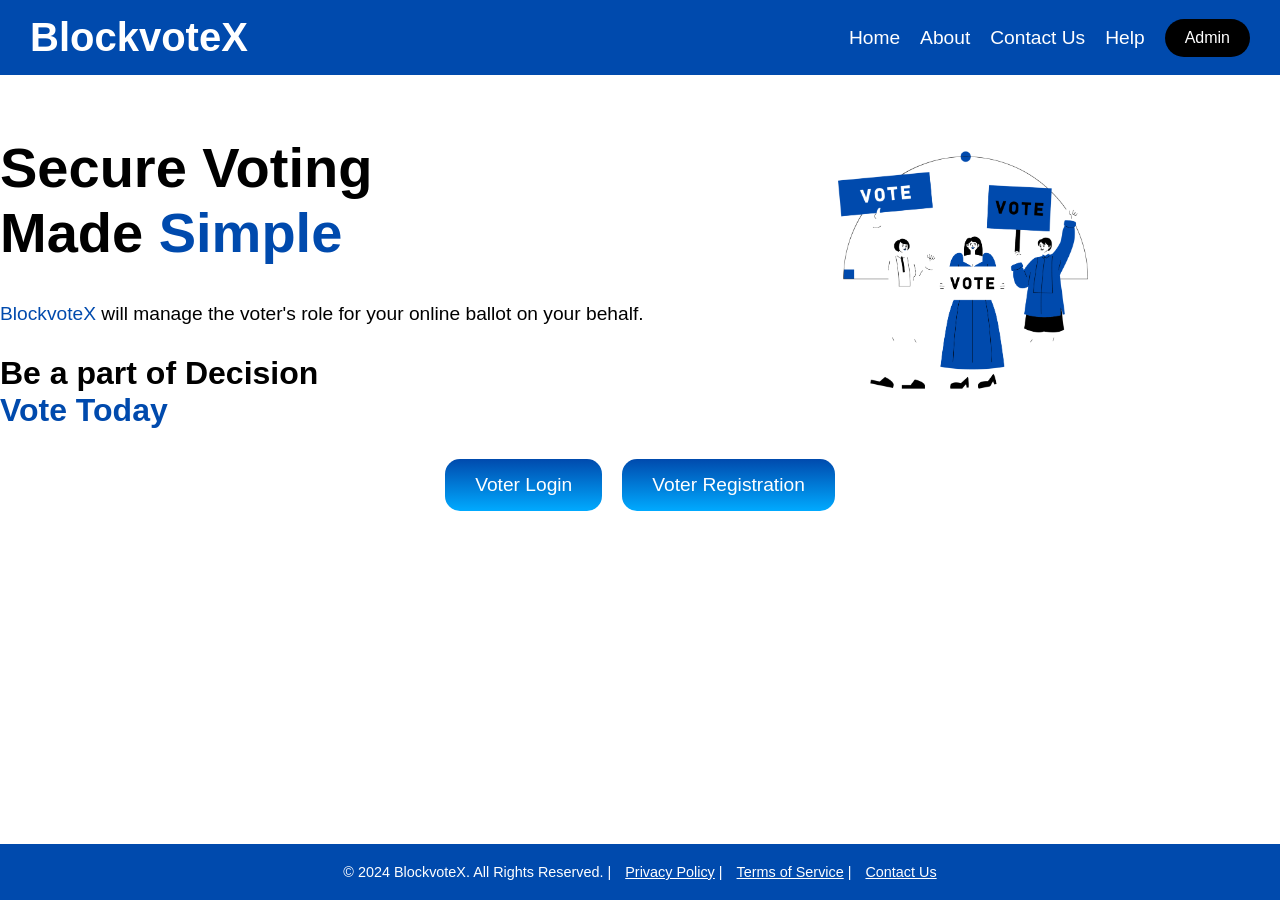
<file: index.html>
<!DOCTYPE html>
<html lang="en">
<head>
    <meta charset="UTF-8">
    <meta name="viewport" content="width=device-width, initial-scale=1.0">
    <meta http-equiv="X-UA-Compatible" content="ie=edge">
    <title>BlockvoteX - Decentralized Voting System</title>
    <link rel="stylesheet" href="index.css">
</head>
<body>
    <header>
        <div class="navbar">
            <h1>BlockvoteX</h1>
            <nav>
                <ul>
                    <li><a href="/index.html">Home</a></li>
                    <li><a href="/BlockvoteX/Aboutpage/about.html">About</a></li>
                    <li><a href="/ContactUspage/contactus.html">Contact Us</a></li>
                    <li><a href="/Helppage/help.html">Help</a></li>
                </ul>
            </nav>
            <button class="admin-btn" id="admin-btn">Admin</button>
        </div>
    </header>

    <main>
        <section class="hero">
            <h2>Secure Voting <br> Made <span class="highlight">Simple</span></h2><br>
            <p><span class="highlight">BlockvoteX</span> will manage the voter's role for your online ballot on your behalf.</p>
            <h3>Be a part of Decision <br><span class="highlight">Vote Today</span></h3>

            <div class="vote-buttons">
                <button class="voter-btn" id="login-btn">Voter Login</button>
                <button class="voter-btn" id="register-btn">Voter Registration</button>
            </div>
            <div class="voter-illustration">
                <img src="/Homepageimg.png" alt="Voters Illustration">
            </div>
        </section>
    </main>

    <footer>
        <p>&copy; 2024 BlockvoteX. All Rights Reserved. | <a href="/Footer/privacypolicy.html">Privacy Policy</a> | <a href="/Footer/termsandservices.html">Terms of Service</a> | <a href="/ContactUspage/contactus.html">Contact Us</a></p>
    </footer>

    <script src="index.js"></script>
</body>
</html>
</file>
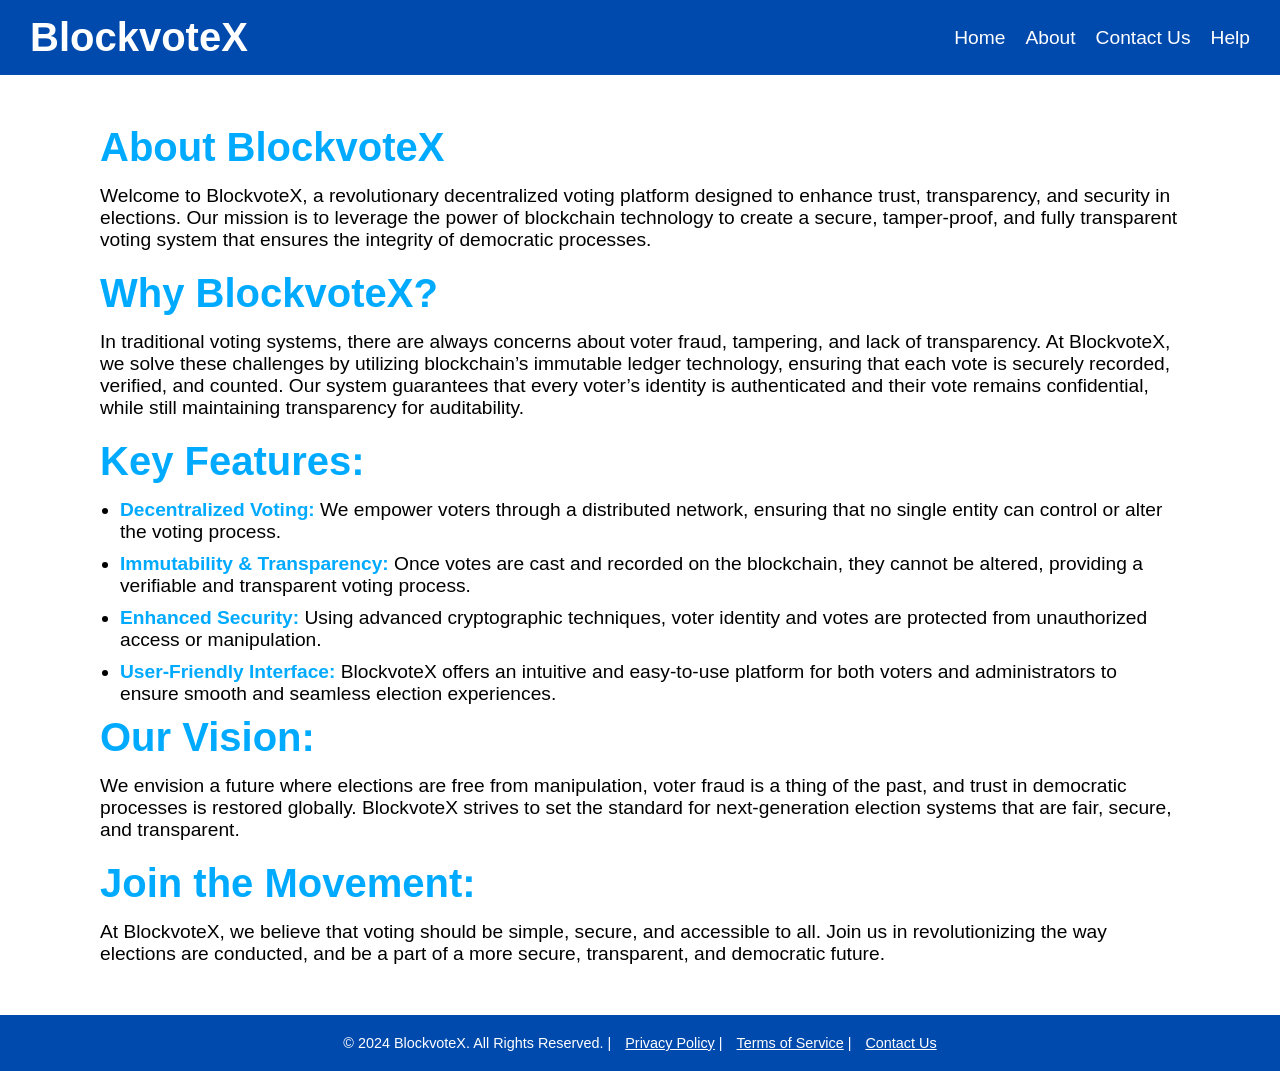
<file: Aboutpage/about.html>
<!DOCTYPE html>
<html lang="en">
<head>
    <meta charset="UTF-8">
    <meta name="viewport" content="width=device-width, initial-scale=1.0">
    <meta http-equiv="X-UA-Compatible" content="ie=edge">
    <title>BlockvoteX - About</title>
    <link rel="stylesheet" href="about.css">
</head>
<body>
    <header>
        <div class="navbar">
            <h1>BlockvoteX</h1>
            <nav>
                <ul>
                    <li><a href="/index.html">Home</a></li>
                    <li><a href="/Aboutpage/about.html">About</a></li>
                    <li><a href="/ContactUspage/contactus.html">Contact Us</a></li>
                    <li><a href="/Helppage/help.html">Help</a></li>
                </ul>
            </nav>
        </div>
    </header>

    <main>
        <section class="about">
            <h2>About BlockvoteX</h2>
            <p>Welcome to BlockvoteX, a revolutionary decentralized voting platform designed to enhance trust, transparency, and security in elections. Our mission is to leverage the power of blockchain technology to create a secure, tamper-proof, and fully transparent voting system that ensures the integrity of democratic processes.</p>
        
            <h2>Why BlockvoteX?</h2>
            <p>In traditional voting systems, there are always concerns about voter fraud, tampering, and lack of transparency. At BlockvoteX, we solve these challenges by utilizing blockchain’s immutable ledger technology, ensuring that each vote is securely recorded, verified, and counted. Our system guarantees that every voter’s identity is authenticated and their vote remains confidential, while still maintaining transparency for auditability.</p>
            
            <h2>Key Features:</h2>
            <ul>
                <li><strong>Decentralized Voting:</strong> We empower voters through a distributed network, ensuring that no single entity can control or alter the voting process.</li>
                <li><strong>Immutability & Transparency:</strong> Once votes are cast and recorded on the blockchain, they cannot be altered, providing a verifiable and transparent voting process.</li>
                <li><strong>Enhanced Security:</strong> Using advanced cryptographic techniques, voter identity and votes are protected from unauthorized access or manipulation.</li>
                <li><strong>User-Friendly Interface:</strong> BlockvoteX offers an intuitive and easy-to-use platform for both voters and administrators to ensure smooth and seamless election experiences.</li>
            </ul>

            <h2>Our Vision:</h2>
            <p>We envision a future where elections are free from manipulation, voter fraud is a thing of the past, and trust in democratic processes is restored globally. BlockvoteX strives to set the standard for next-generation election systems that are fair, secure, and transparent.</p>

            <h2>Join the Movement:</h2>
            <p>At BlockvoteX, we believe that voting should be simple, secure, and accessible to all. Join us in revolutionizing the way elections are conducted, and be a part of a more secure, transparent, and democratic future.</p>
        </section>
    </main>

    <footer>
        <p>&copy; 2024 BlockvoteX. All Rights Reserved. | <a href="/Footer/privacypolicy.html">Privacy Policy</a> | <a href="/Footer/termsandservices.html">Terms of Service</a> | <a href="/ContactUspage/contactus.html">Contact Us</a></p>
    </footer>
</body>
</html>
</file>
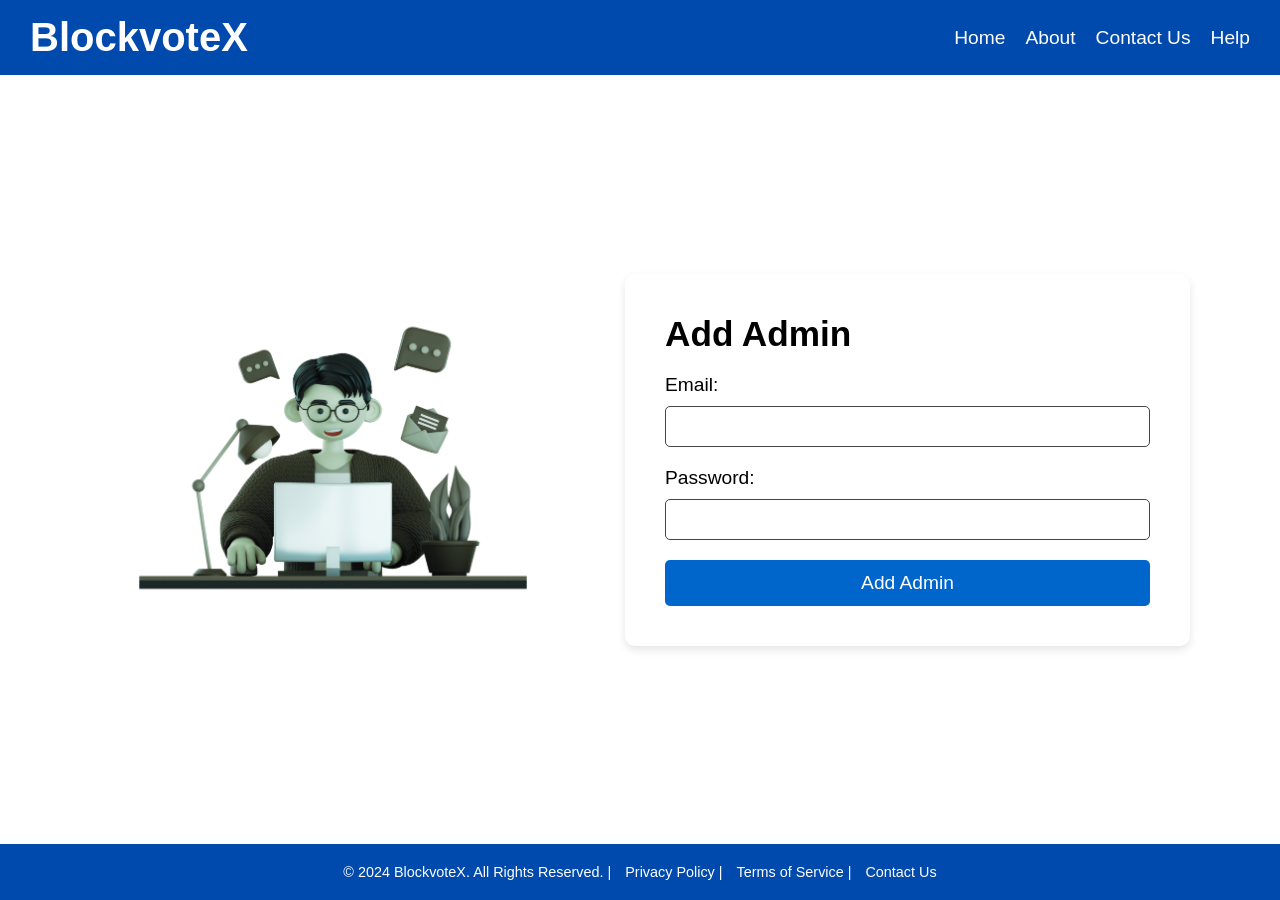
<file: Admin/add_admin.html>
<!DOCTYPE html>
<html lang="en">
<head>
    <meta charset="UTF-8">
    <meta name="viewport" content="width=device-width, initial-scale=1.0">
    <title>Add Admin - BlockvoteX</title>
    <link rel="stylesheet" href="add_admin.css">
</head>
<body>
    <div class="container">
        <header>
            <h1>BlockvoteX</h1>
            <nav>
                <ul>
                    <li><a href="/index.html">Home</a></li>
                    <li><a href="/Aboutpage/about.html">About</a></li>
                    <li><a href="/ContactUspage/contactus.html">Contact Us</a></li>
                    <li><a href="/Helppage/help.html">Help</a></li>
                </ul>
            </nav>
        </header>

        <main>
            <section class="admin-section">
                <div class="admin-image">
                    <img src="/Admin/Admindashimg.png" alt="Admin illustration">
                </div>
                <div class="admin-form">
                    <h2>Add Admin</h2>
                    <form id="adminForm">
                        <label for="email">Email:</label>
                        <input type="email" id="email" name="email" required>

                        <label for="password">Password:</label>
                        <input type="password" id="password" name="password" required>

                        <button type="submit">Add Admin</button>
                    </form>
                    <p id="message"></p> <!-- To display success or error messages -->
                </div>
            </section>
        </main>

        <footer>
            <p>© 2024 BlockvoteX. All Rights Reserved. | <a href="/Footer/privacypolicy.html">Privacy Policy</a> | <a href="/Footer/termsandservices.html">Terms of Service</a> | <a href="/ContactUspage/contactus.html">Contact Us</a></p>
        </footer>
    </div>

    <script>

        document.getElementById("adminForm").addEventListener("submit", function(event) {
            event.preventDefault(); // Prevent the default form submission

            const email = document.getElementById("email").value;
            const password = document.getElementById("password").value;

            fetch("https://script.google.com/macros/s/AKfycbz-bqzrbrFegOXj1swTiM2hkHitbV2LWajCMeFl8oMm3p8rRqonKUMUOEwmPLPn5eqYWA/exec", {  // Replace with your backend API URL
                method: "POST",
                headers: {
                    "Content-Type": "application/x-www-form-urlencoded"
                },
                body: `email=${encodeURIComponent(email)}&password=${encodeURIComponent(password)}`
            })
            .then(response => response.json())
            .then(data => {
                if (data.status === "success") {
                    // Display success message
                    document.getElementById("message").innerText = "Admin added successfully! Redirecting...";
                    
                    // Wait 2 seconds before redirecting to the dashboard
                    setTimeout(() => {
                        window.location.href = "/Admin/admin_dashboard.html"; // Update with the correct path to your dashboard
                    }, 2000); // 2 second delay
                } else {
                    // Display error message
                    document.getElementById("message").innerText = data.message || "Error adding admin. Please try again.";
                }
            })
            .catch(error => {
                console.error("Error:", error);
                document.getElementById("message").innerText = "An error occurred. Please try again.";
            });
        });
    </script>
</body>
</html>
</file>
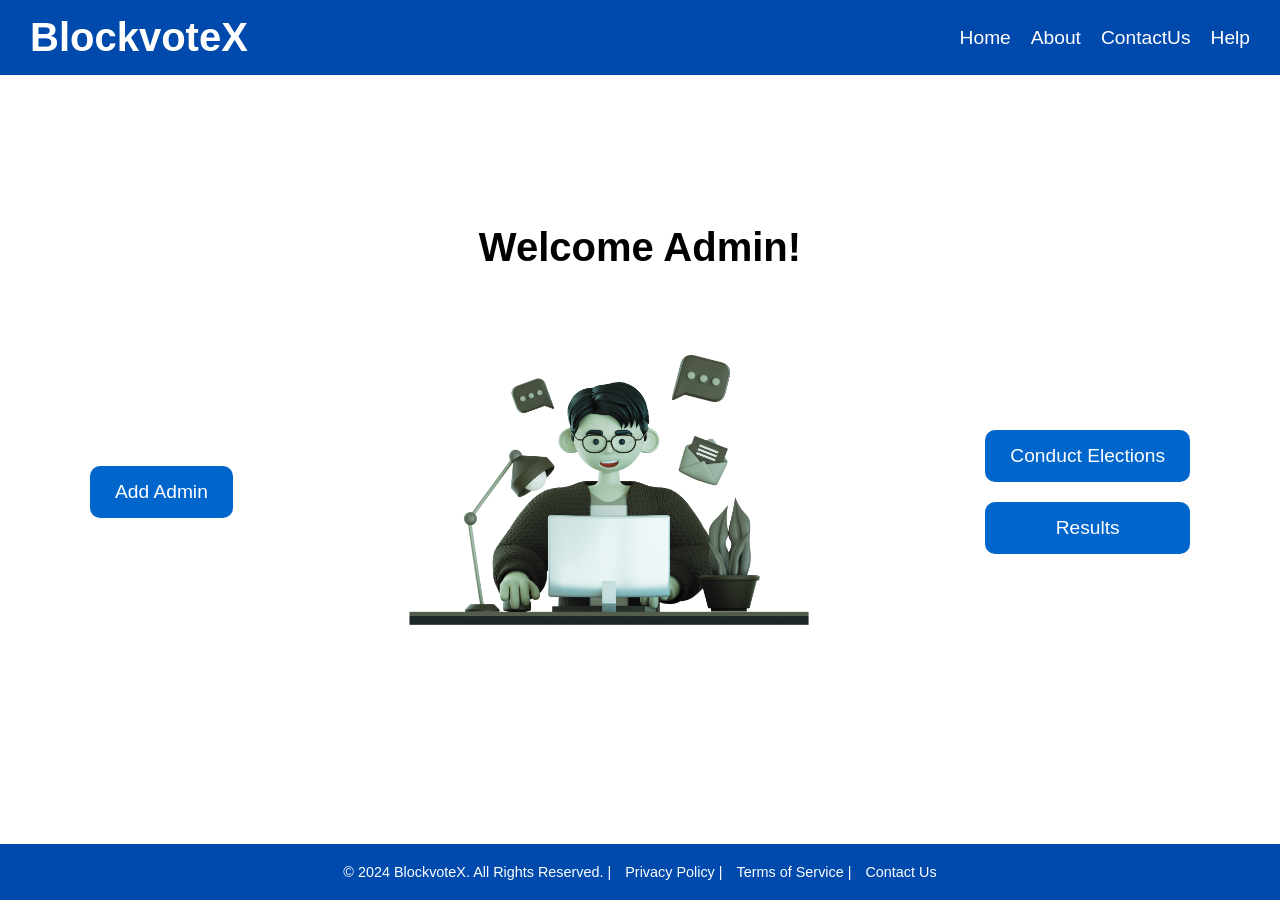
<file: Admin/admin_dashboard.html>
<!DOCTYPE html>
<html lang="en">
<head>
    <meta charset="UTF-8">
    <meta name="viewport" content="width=device-width, initial-scale=1.0">
    <title>Admin Dashboard - BlockvoteX</title>
    <link rel="stylesheet" href="admin_dashboard.css">
</head>
<body>
    <div class="container">
        <header>
            <div class="logo">
                <h1>BlockvoteX</h1>
            </div>
            <nav>
                <ul>
                    <li><a href="/index.html">Home</a></li>
                    <li><a href="/Aboutpage/about.html">About</a></li>
                    <li><a href="/ContactUspage/contactus.html">ContactUs</a></li>
                    <li><a href="/Helppage/help.html">Help</a></li>
                </ul>
            </nav>
        </header>

        <main>
            <section class="dashboard">
                <div class="dashboard-header">
                    <h2>Welcome Admin!</h2>
                </div>

                <div class="dashboard-content">
                    <div class="left-section">
                        <button class="btn">Add Admin</button>
                    </div>

                    <div class="center-section">
                        <img src="/Admin/Admindashimg.png" alt="Admin Dashboard Illustration">
                    </div>

                    <div class="right-section">
                        <button class="btn">Conduct Elections</button>
                        <button class="btn">Results</button>
                    </div>
                </div> 
            </section>
        </main>

        <footer>
            <p>© 2024 BlockvoteX. All Rights Reserved. | <a href="/Footer/privacypolicy.html">Privacy Policy</a> | <a href="/Footer/termsandservices.html">Terms of Service</a> | <a href="/ContactUspage/contactus.html">Contact Us</a></p>
        </footer>
        <script src="/Admin/admin_dashboard.js"></script>
    </div>
</body>
</html>
</file>
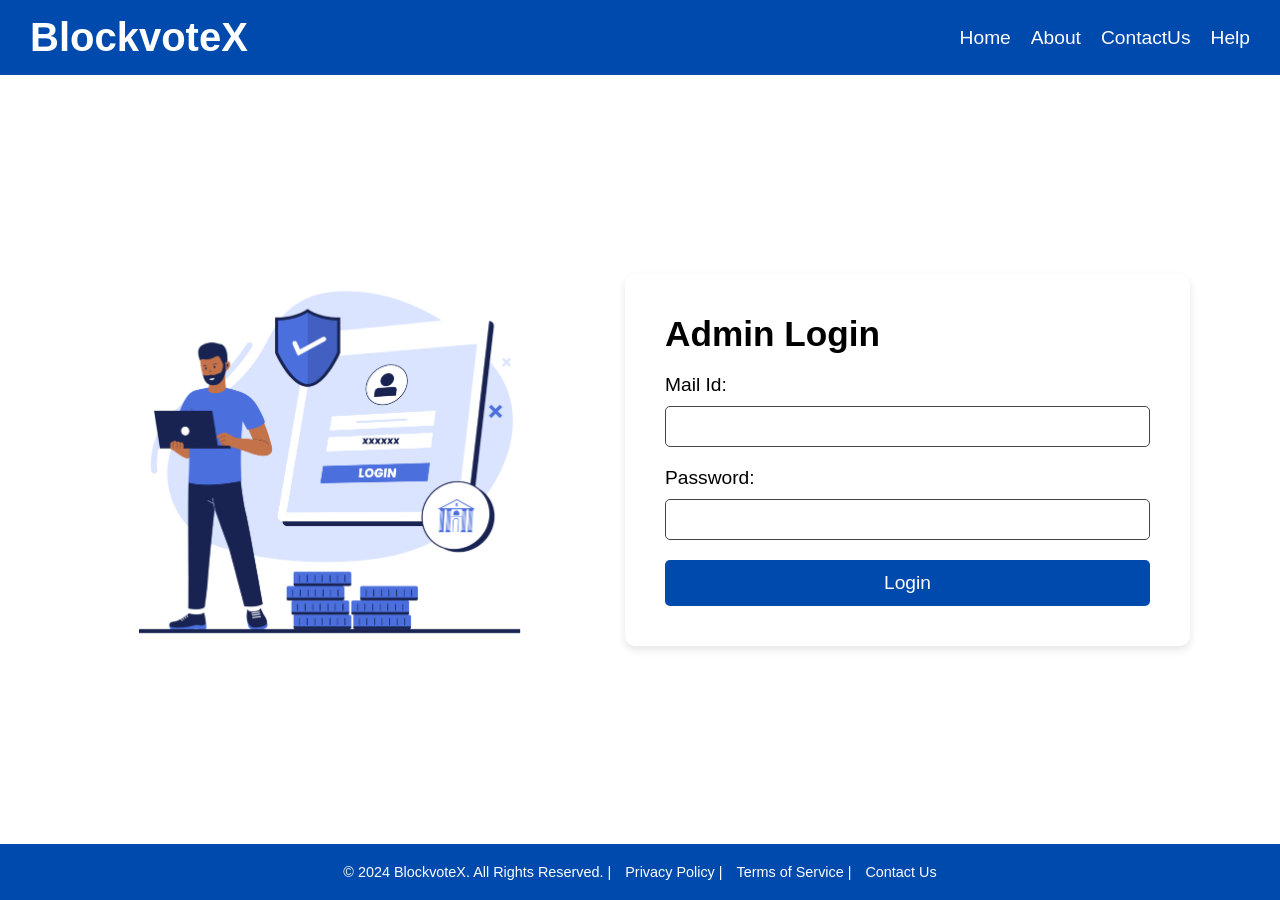
<file: Admin/admin_login.html>
<!DOCTYPE html>
<html lang="en">
<head>
    <meta charset="UTF-8">
    <meta name="viewport" content="width=device-width, initial-scale=1.0">
    <title>Admin Login - BlockvoteX</title>
    <link rel="stylesheet" href="admin_login.css">
</head>
<body>
    <div class="container">
        <header>
            <h1>BlockvoteX</h1>
            <nav>
                <ul>
                    <li><a href="/index.html">Home</a></li>
                    <li><a href="/Aboutpage/about.html">About</a></li>
                    <li><a href="/ContactUspage/contactus.html">ContactUs</a></li>
                    <li><a href="/Helppage/help.html">Help</a></li>
                </ul>
            </nav>
        </header>

        <main>
            <section class="login-section">
                <div class="login-image">
                    <img src="/Admin/adminloginimg.png" alt="Login illustration">
                </div>
                <div class="login-form">
                    <h2>Admin Login</h2>
                    <form id="loginForm">
                        <label for="email">Mail Id:</label>
                        <input type="email" id="email" name="email" required>

                        <label for="password">Password:</label>
                        <input type="password" id="password" name="password" required>

                        <button type="submit">Login</button>
                    </form>
                    <p id="message"></p> <!-- To display login messages -->
                </div>
            </section>
        </main>

        <footer>
            <p>© 2024 BlockvoteX. All Rights Reserved. | <a href="/Footer/privacypolicy.html">Privacy Policy</a> | <a href="/Footer/termsandservices.html">Terms of Service</a> | <a href="/ContactUspage/contactus.html">Contact Us</a></p>
        </footer>
    </div>

    <!-- JavaScript to handle form submission and interaction with Google Apps Script Web App -->
    <script>

        document.getElementById('loginForm').addEventListener('submit', function(event) {
            event.preventDefault();  // Prevent default form submission

            const formData = new FormData(event.target);

            // Fetch request to Google Apps Script Web App URL
            fetch('https://script.google.com/macros/s/AKfycbz32hKqtDnI0_oaZdG2Iy6Jx9ChyXixKHdshXsvXzGuywZogAczJkyCPudlv2zo794Pjg/exec', {  // Replace with your actual Web App URL
                method: 'POST',
                body: formData
            })
            .then(response => response.json())
            .then(data => {
                const messageElement = document.getElementById('message');
                
                if (data.success) {
                    messageElement.innerHTML = "<p style='color: green;'>" + data.message + "</p>";
                    setTimeout(() => {
                        window.location.href = `/Admin/admin_dashboard.html?email=${data.email}`;  // Redirect to dashboard
                    }, 2000);  // 2-second delay
                } else {
                    messageElement.innerHTML = "<p style='color: red;'>" + data.message + "</p>";
                }
            })
            .catch(error => {
                console.error('Error:', error);
                document.getElementById('message').innerHTML = "<p style='color: red;'>An error occurred. Please try again.</p>";
            });
        });
    </script>
</body>
</html>
</file>
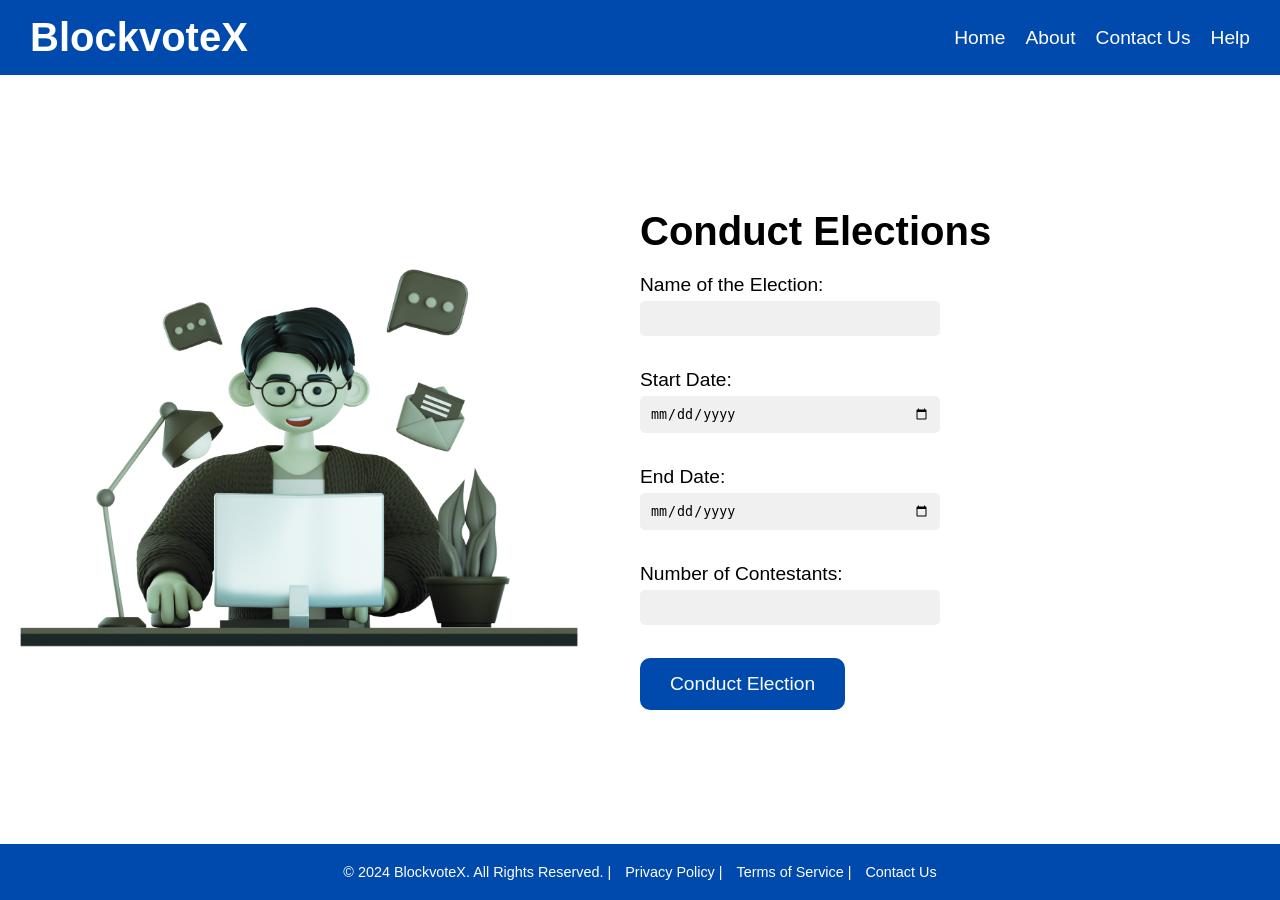
<file: Admin/conduct_elections.html>
<!DOCTYPE html>
<html lang="en">
<head>
    <meta charset="UTF-8">
    <meta name="viewport" content="width=device-width, initial-scale=1.0">
    <meta http-equiv="X-UA-Compatible" content="ie=edge">
    <title>BlockvoteX - Conduct Elections</title>
    <link rel="stylesheet" href="conduct_elections.css">
    <script defer src="conduct_elections.js"></script> <!-- Adding JS for dynamic contestants -->
</head>
<body>
    <header>
        <div class="navbar">
            <h1>BlockvoteX</h1>
            <nav>
                <ul>
                    <li><a href="/index.html">Home</a></li>
                    <li><a href="/Aboutpage/about.html">About</a></li>
                    <li><a href="/ContactUspage/contactus.html">Contact Us</a></li>
                    <li><a href="/Helppage/help.html">Help</a></li>
                </ul>
            </nav>
        </div>
    </header>
    <main>
        <section class="election-content">
            <div class="illustration">
                <img src="/Admin/Admindashimg.png" alt="Conduct Election Illustration">
            </div>
            <div class="election-form">
                <h2>Conduct Elections</h2>
                <form id="electionForm">
                    <label for="election-name">Name of the Election:</label>
                    <input type="text" id="election-name" name="election-name" required><br>

                    <label for="start-date">Start Date:</label>
                    <input type="date" id="start-date" name="start-date" required><br>

                    <label for="end-date">End Date:</label>
                    <input type="date" id="end-date" name="end-date" required><br>

                    <label for="num-contestants">Number of Contestants:</label>
                    <input type="number" id="num-contestants" name="num-contestants" min="1" required><br>

                    <div id="contestants-section">
                        <!-- Dynamic Contestant Details Will Be Added Here -->
                    </div>

                    <button type="submit">Conduct Election</button>
                </form>
            </div>
        </section>
    </main>
    <footer>
        <p>&copy; 2024 BlockvoteX. All Rights Reserved. | 
            <a href="/Footer/privacypolicy.html">Privacy Policy</a> | 
            <a href="/Footer/termsandservices.html">Terms of Service</a> | 
            <a href="/ContactUspage/contactus.html">Contact Us</a>
        </p>
    </footer>
</body>
</html>
</file>
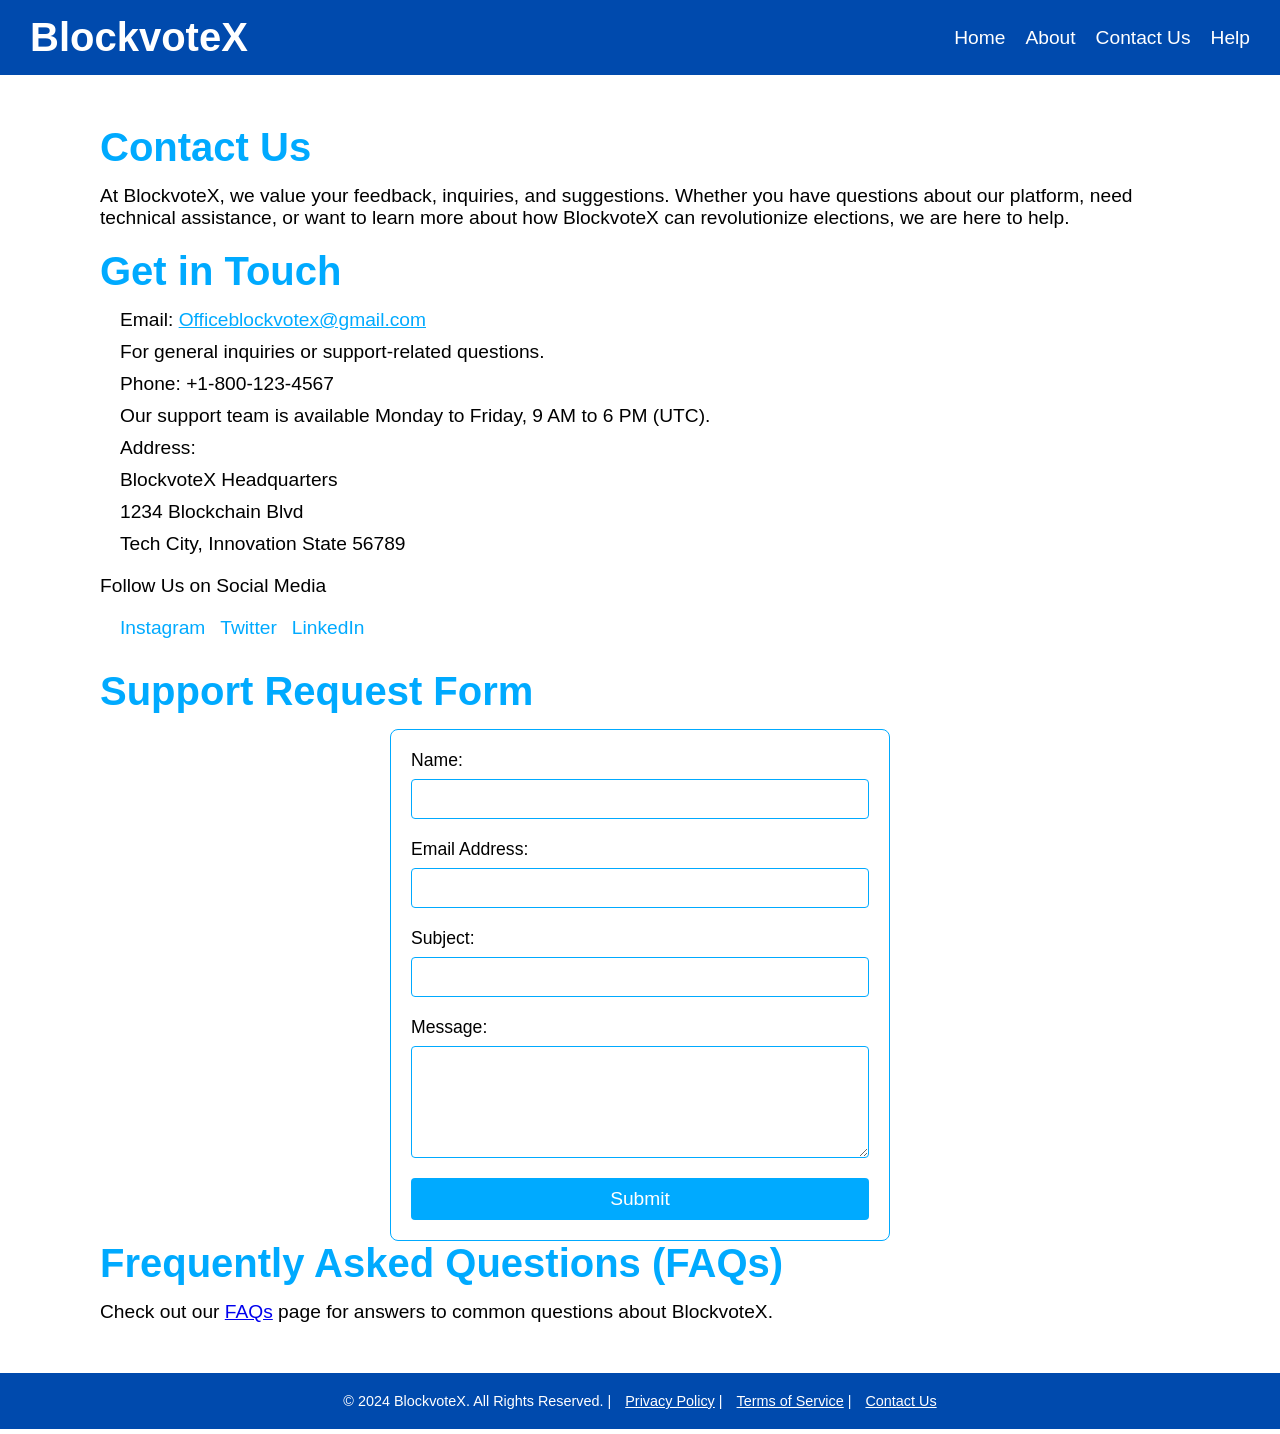
<file: ContactUspage/contactus.html>
<!DOCTYPE html>
<html lang="en">
<head>
    <meta charset="UTF-8">
    <meta name="viewport" content="width=device-width, initial-scale=1.0">
    <meta http-equiv="X-UA-Compatible" content="ie=edge">
    <title>BlockvoteX - Contact Us</title>
    <link rel="stylesheet" href="contactus.css">
</head>
<body>
    <header>
        <div class="navbar">
            <h1>BlockvoteX</h1>
            <nav>
                <ul>
                    <li><a href="/index.html">Home</a></li>
                    <li><a href="/Aboutpage/about.html">About</a></li>
                    <li><a href="/ContactUspage/contactus.html">Contact Us</a></li>
                    <li><a href="/Helppage/help.html">Help</a></li>
                </ul>
            </nav>
        </div>
    </header>

    <main>
        <section class="contact">
            <h2>Contact Us</h2>
            <p>At BlockvoteX, we value your feedback, inquiries, and suggestions. Whether you have questions about our platform, need technical assistance, or want to learn more about how BlockvoteX can revolutionize elections, we are here to help.</p>
            
            <h2>Get in Touch</h2>
            <ul>
                <li>Email: <a href="mailto:Office.blockvotex@gmail.com">Officeblockvotex@gmail.com</a></li>
                <li>For general inquiries or support-related questions.</li>
                <li>Phone: +1-800-123-4567</li>
                <li>Our support team is available Monday to Friday, 9 AM to 6 PM (UTC).</li>
                <li>Address:</li>
                <li>BlockvoteX Headquarters</li>
                <li>1234 Blockchain Blvd</li>
                <li>Tech City, Innovation State 56789</li>
            </ul>

            <p>Follow Us on Social Media</p>
            <ul class="social-media">
                <li><a href="#">Instagram</a></li>
                <li><a href="#">Twitter</a></li>
                <li><a href="#">LinkedIn</a></li>
            </ul>

            <h2>Support Request Form</h2>
            <form action="#">
                <label for="name">Name:</label>
                <input type="text" id="name" name="name" required>
                
                <label for="email">Email Address:</label>
                <input type="email" id="email" name="email" required>
                
                <label for="subject">Subject:</label>
                <input type="text" id="subject" name="subject" required>
                
                <label for="message">Message:</label>
                <textarea id="message" name="message" rows="5" required></textarea>
                
                <button type="submit">Submit</button>
            </form>

            <h2>Frequently Asked Questions (FAQs)</h2>
            <p>Check out our <a href="#">FAQs</a> page for answers to common questions about BlockvoteX.</p>
        </section>
    </main>

    <footer>
        <p>&copy; 2024 BlockvoteX. All Rights Reserved. | <a href="/Footer/privacypolicy.html">Privacy Policy</a> | <a href="/Footer/termsandservices.html">Terms of Service</a> | <a href="#">Contact Us</a></p>
    </footer>
</body>
</html>
</file>
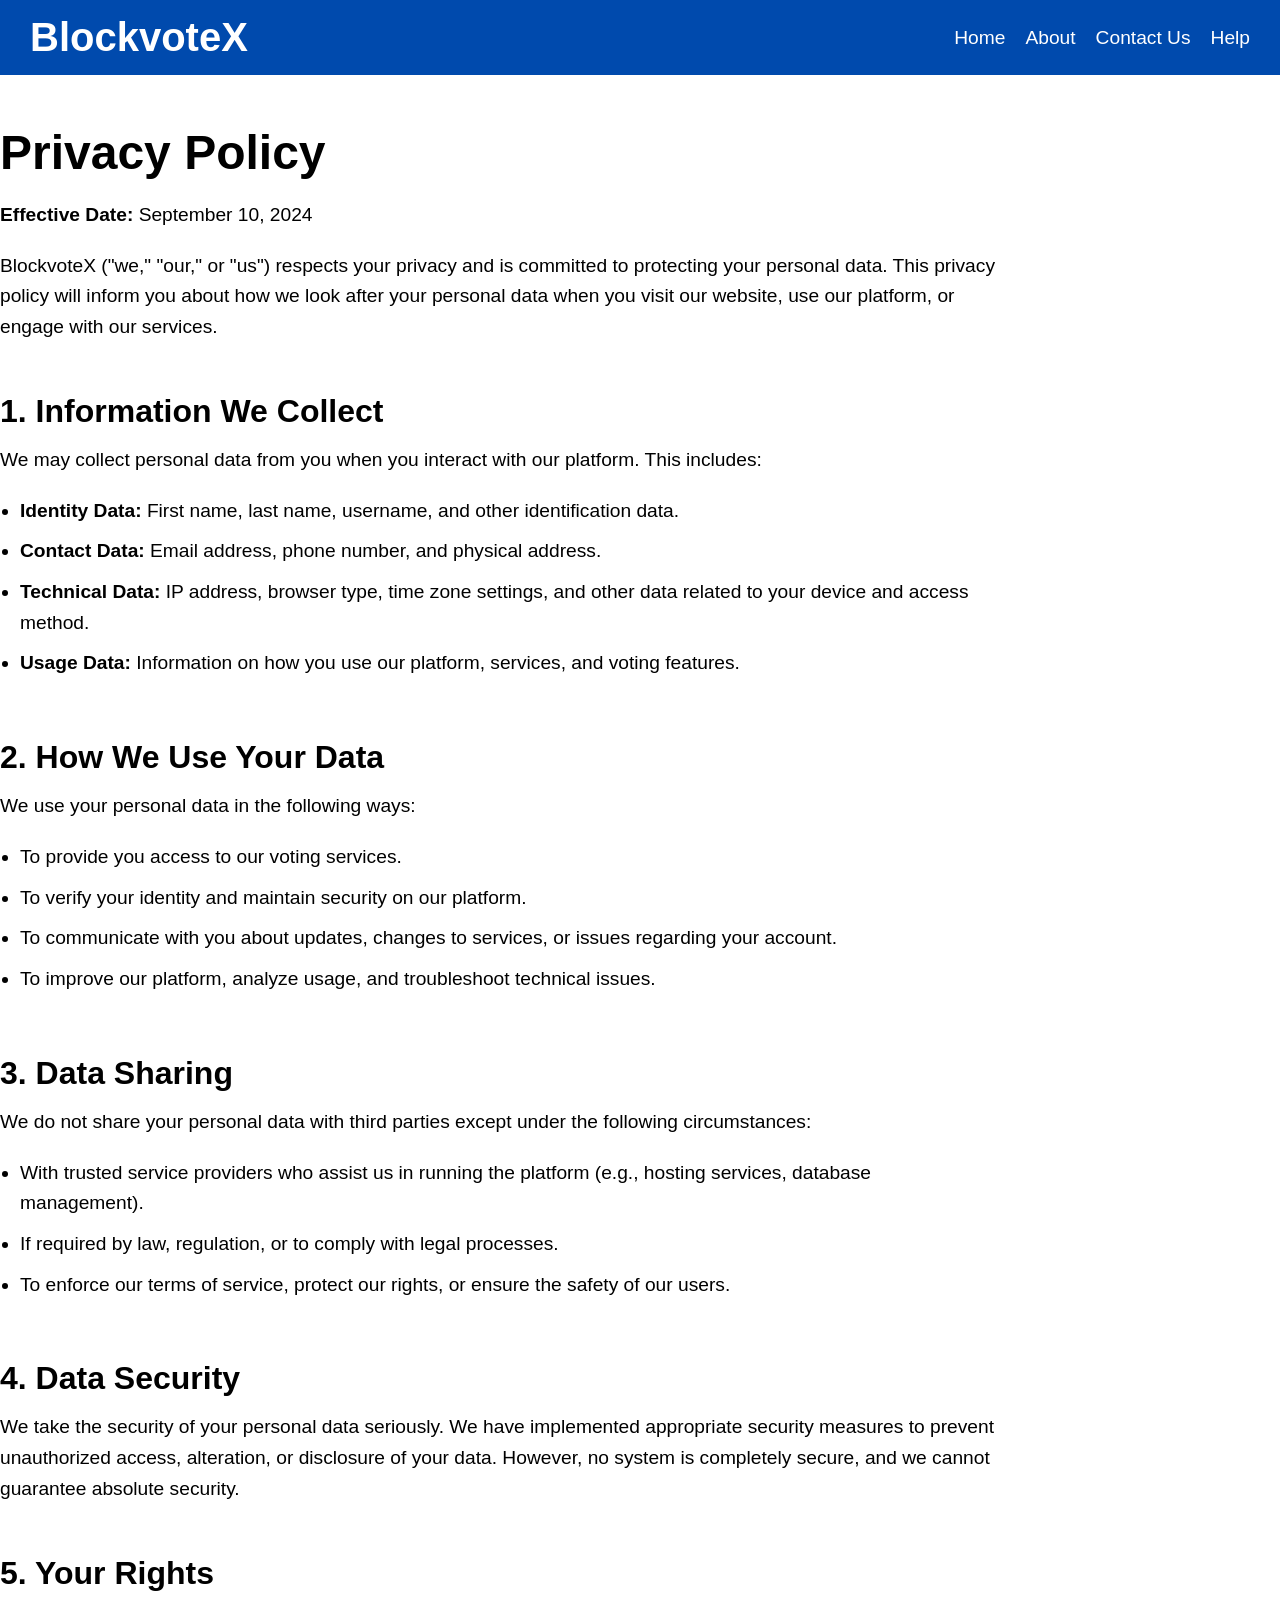
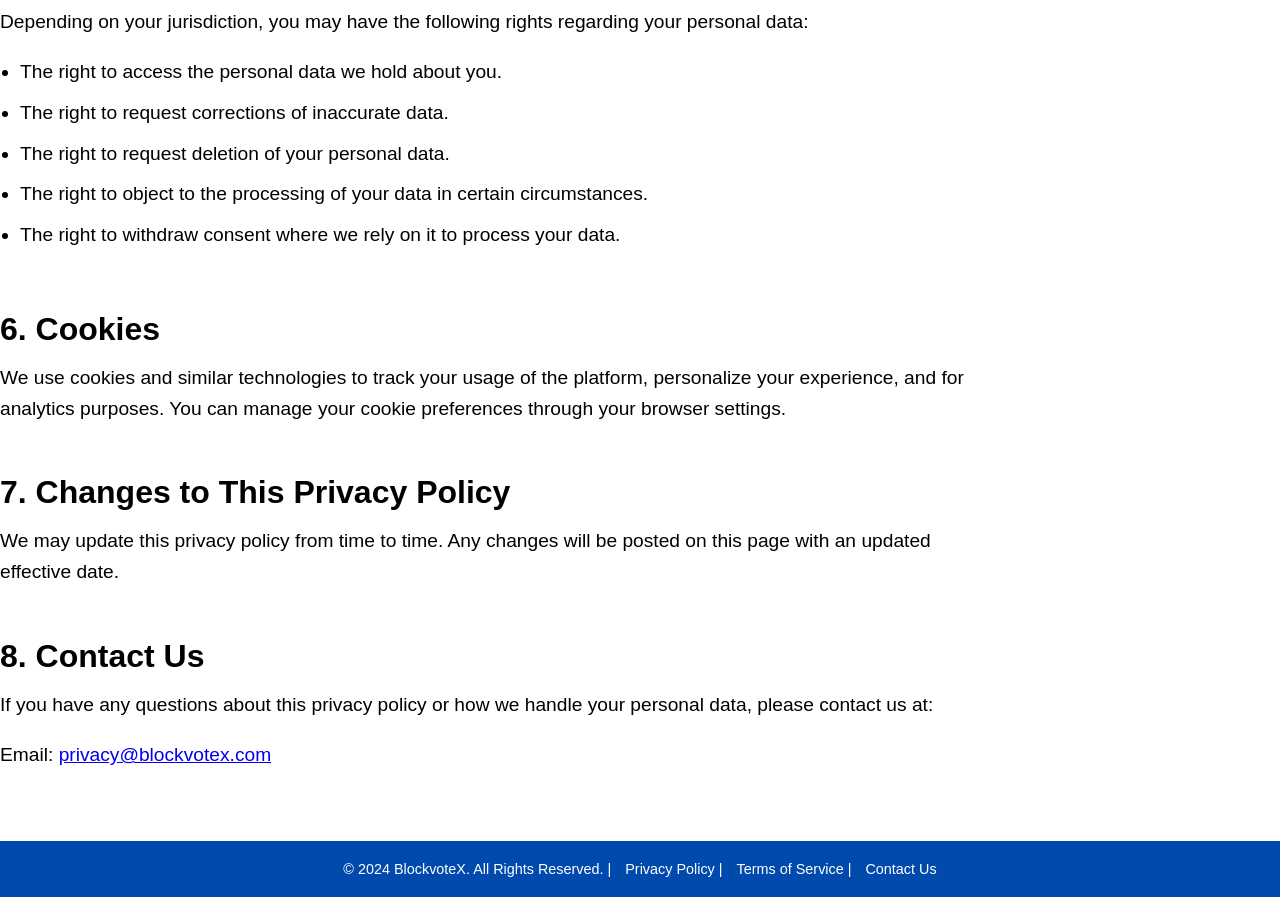
<file: Footer/privacypolicy.html>
<!DOCTYPE html>
<html lang="en">
<head>
    <meta charset="UTF-8">
    <meta name="viewport" content="width=device-width, initial-scale=1.0">
    <title>Privacy Policy | BlockvoteX</title>
    <link rel="stylesheet" href="privacypolicy.css">
</head>
<body>

    <!-- Navbar -->
    <div class="navbar">
        <h1>BlockvoteX</h1>
        <ul>
            <li><a href="/index.html">Home</a></li>
            <li><a href="/Aboutpage/about.html">About</a></li>
            <li><a href="/ContactUspage/contactus.html">Contact Us</a></li>
            <li><a href="/Helppage/help.html">Help</a></li>
        </ul>
    </div>

    <!-- Main Content -->
    <main>
        <h2>Privacy Policy</h2>

        <p>
            <strong>Effective Date:</strong> September 10, 2024
        </p>

        <p>
            BlockvoteX ("we," "our," or "us") respects your privacy and is committed to protecting your personal data. This privacy policy will inform you about how we look after your personal data when you visit our website, use our platform, or engage with our services.
        </p>

        <h3>1. Information We Collect</h3>
        <p>
            We may collect personal data from you when you interact with our platform. This includes:
        </p>
        <ul>
            <li><strong>Identity Data:</strong> First name, last name, username, and other identification data.</li>
            <li><strong>Contact Data:</strong> Email address, phone number, and physical address.</li>
            <li><strong>Technical Data:</strong> IP address, browser type, time zone settings, and other data related to your device and access method.</li>
            <li><strong>Usage Data:</strong> Information on how you use our platform, services, and voting features.</li>
        </ul>

        <h3>2. How We Use Your Data</h3>
        <p>
            We use your personal data in the following ways:
        </p>
        <ul>
            <li>To provide you access to our voting services.</li>
            <li>To verify your identity and maintain security on our platform.</li>
            <li>To communicate with you about updates, changes to services, or issues regarding your account.</li>
            <li>To improve our platform, analyze usage, and troubleshoot technical issues.</li>
        </ul>

        <h3>3. Data Sharing</h3>
        <p>
            We do not share your personal data with third parties except under the following circumstances:
        </p>
        <ul>
            <li>With trusted service providers who assist us in running the platform (e.g., hosting services, database management).</li>
            <li>If required by law, regulation, or to comply with legal processes.</li>
            <li>To enforce our terms of service, protect our rights, or ensure the safety of our users.</li>
        </ul>

        <h3>4. Data Security</h3>
        <p>
            We take the security of your personal data seriously. We have implemented appropriate security measures to prevent unauthorized access, alteration, or disclosure of your data. However, no system is completely secure, and we cannot guarantee absolute security.
        </p>

        <h3>5. Your Rights</h3>
        <p>
            Depending on your jurisdiction, you may have the following rights regarding your personal data:
        </p>
        <ul>
            <li>The right to access the personal data we hold about you.</li>
            <li>The right to request corrections of inaccurate data.</li>
            <li>The right to request deletion of your personal data.</li>
            <li>The right to object to the processing of your data in certain circumstances.</li>
            <li>The right to withdraw consent where we rely on it to process your data.</li>
        </ul>

        <h3>6. Cookies</h3>
        <p>
            We use cookies and similar technologies to track your usage of the platform, personalize your experience, and for analytics purposes. You can manage your cookie preferences through your browser settings.
        </p>

        <h3>7. Changes to This Privacy Policy</h3>
        <p>
            We may update this privacy policy from time to time. Any changes will be posted on this page with an updated effective date.
        </p>

        <h3>8. Contact Us</h3>
        <p>
            If you have any questions about this privacy policy or how we handle your personal data, please contact us at:
        </p>
        <p>Email: <a href="mailto:office.blockvotex@gmail.com">privacy@blockvotex.com</a></p>
    </main>

    <!-- Footer -->
    <footer>
        <p>&copy; 2024 BlockvoteX. All Rights Reserved. | <a href="/Footer/privacypolicy.html">Privacy Policy</a> | <a href="/Footer/termsandservices.html">Terms of Service</a> | <a href="/ContactUspage/contactus.html">Contact Us</a></p>
    </footer>

</body>
</html>
</file>
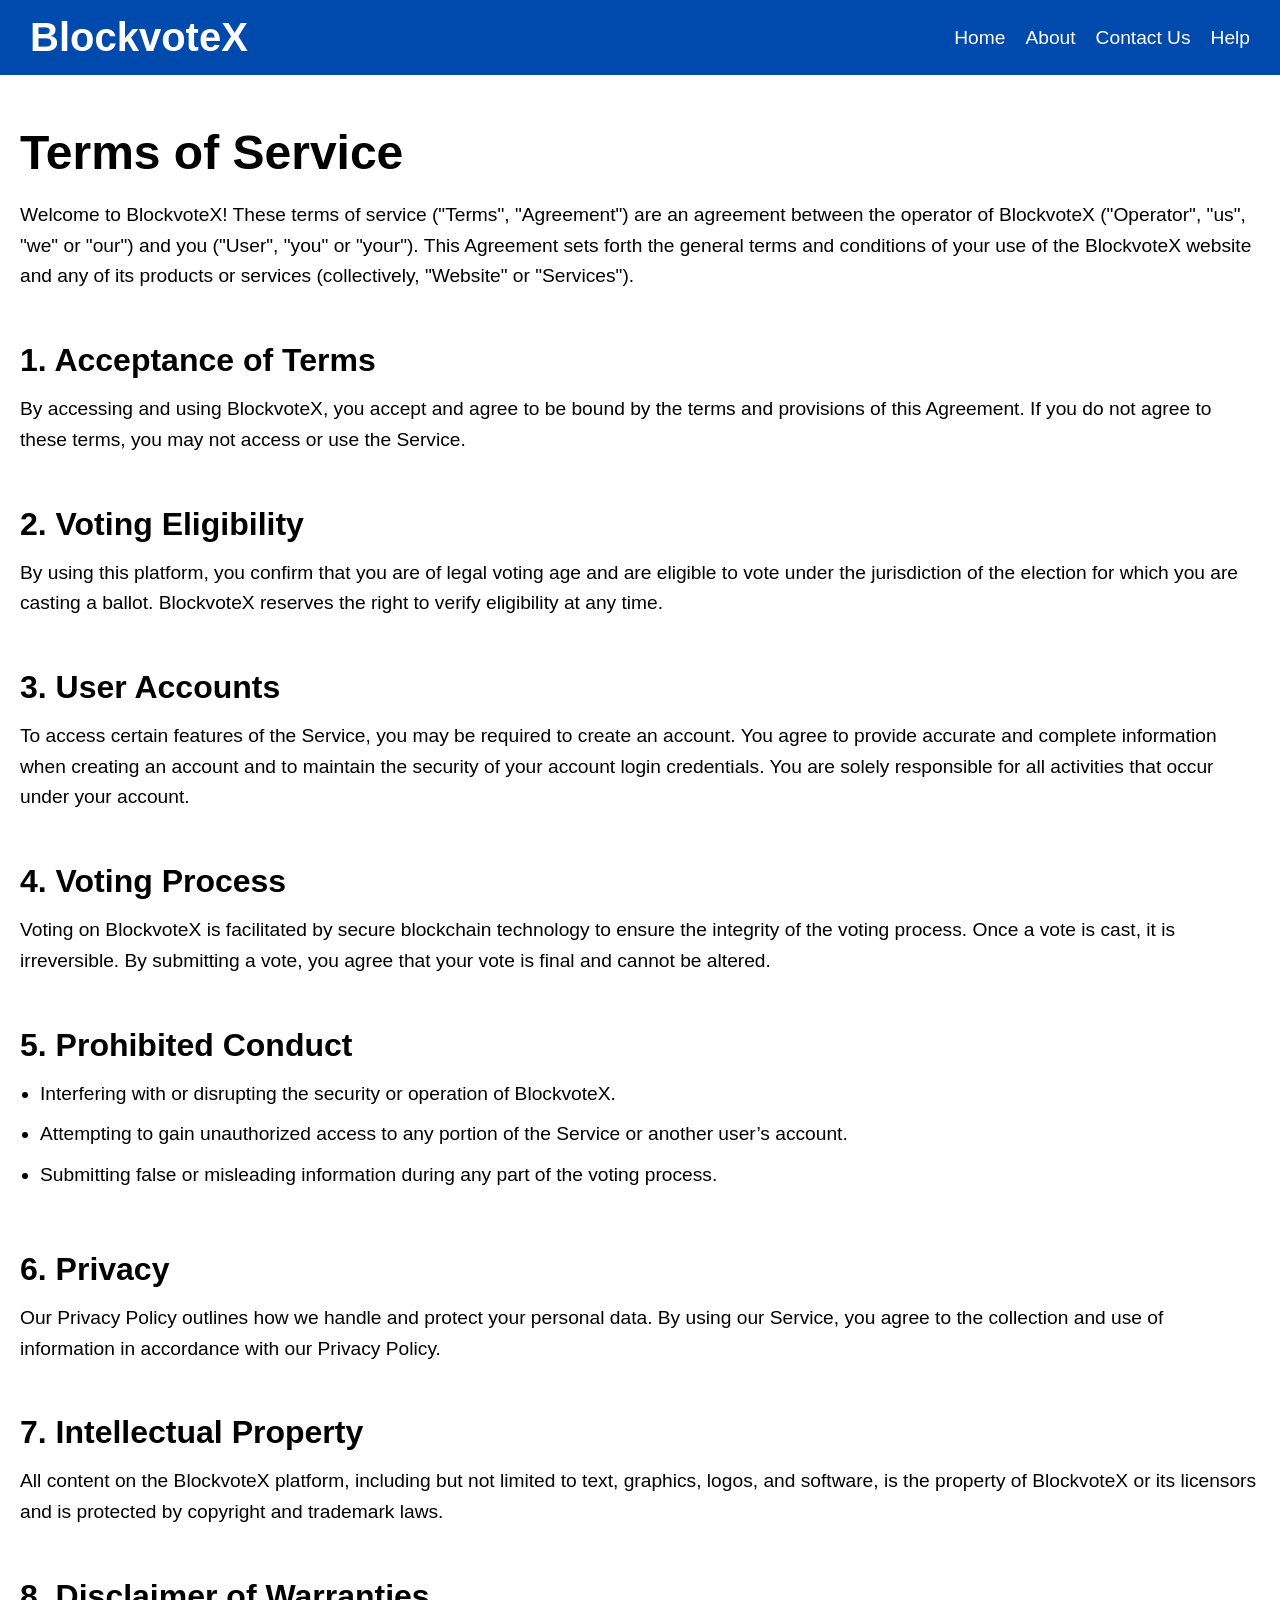
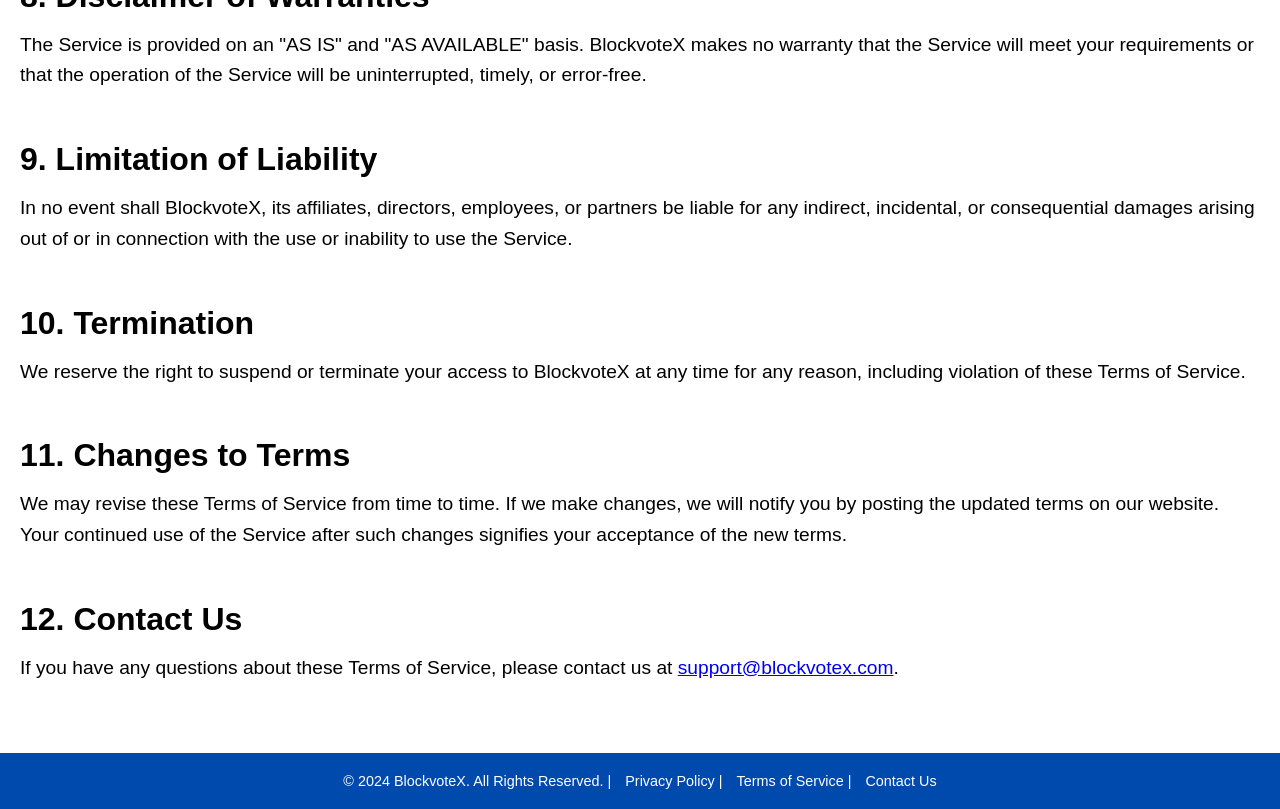
<file: Footer/termsandservices.html>
<!DOCTYPE html>
<html lang="en">
<head>
    <meta charset="UTF-8">
    <meta name="viewport" content="width=device-width, initial-scale=1.0">
    <title>Terms of Service | BlockvoteX</title>
    <link rel="stylesheet" href="termsandservices.css">
</head>
<body>

    <!-- Navbar -->
    <header class="navbar">
        <h1>BlockvoteX</h1>
        <ul>
            <li><a href="/index.html">Home</a></li>
            <li><a href="/Aboutpage/about.html">About</a></li>
            <li><a href="/ContactUspage/contactus.html">Contact Us</a></li>
            <li><a href="/Helppage/help.html">Help</a></li>
        </ul>
    </header>

    <!-- Main Content -->
    <main>
        <h2>Terms of Service</h2>

        <p>Welcome to BlockvoteX! These terms of service ("Terms", "Agreement") are an agreement between the operator of BlockvoteX ("Operator", "us", "we" or "our") and you ("User", "you" or "your"). This Agreement sets forth the general terms and conditions of your use of the BlockvoteX website and any of its products or services (collectively, "Website" or "Services").</p>

        <h3>1. Acceptance of Terms</h3>
        <p>By accessing and using BlockvoteX, you accept and agree to be bound by the terms and provisions of this Agreement. If you do not agree to these terms, you may not access or use the Service.</p>

        <h3>2. Voting Eligibility</h3>
        <p>By using this platform, you confirm that you are of legal voting age and are eligible to vote under the jurisdiction of the election for which you are casting a ballot. BlockvoteX reserves the right to verify eligibility at any time.</p>

        <h3>3. User Accounts</h3>
        <p>To access certain features of the Service, you may be required to create an account. You agree to provide accurate and complete information when creating an account and to maintain the security of your account login credentials. You are solely responsible for all activities that occur under your account.</p>

        <h3>4. Voting Process</h3>
        <p>Voting on BlockvoteX is facilitated by secure blockchain technology to ensure the integrity of the voting process. Once a vote is cast, it is irreversible. By submitting a vote, you agree that your vote is final and cannot be altered.</p>

        <h3>5. Prohibited Conduct</h3>
        <ul>
            <li>Interfering with or disrupting the security or operation of BlockvoteX.</li>
            <li>Attempting to gain unauthorized access to any portion of the Service or another user’s account.</li>
            <li>Submitting false or misleading information during any part of the voting process.</li>
        </ul>

        <h3>6. Privacy</h3>
        <p>Our Privacy Policy outlines how we handle and protect your personal data. By using our Service, you agree to the collection and use of information in accordance with our Privacy Policy.</p>

        <h3>7. Intellectual Property</h3>
        <p>All content on the BlockvoteX platform, including but not limited to text, graphics, logos, and software, is the property of BlockvoteX or its licensors and is protected by copyright and trademark laws.</p>

        <h3>8. Disclaimer of Warranties</h3>
        <p>The Service is provided on an "AS IS" and "AS AVAILABLE" basis. BlockvoteX makes no warranty that the Service will meet your requirements or that the operation of the Service will be uninterrupted, timely, or error-free.</p>

        <h3>9. Limitation of Liability</h3>
        <p>In no event shall BlockvoteX, its affiliates, directors, employees, or partners be liable for any indirect, incidental, or consequential damages arising out of or in connection with the use or inability to use the Service.</p>

        <h3>10. Termination</h3>
        <p>We reserve the right to suspend or terminate your access to BlockvoteX at any time for any reason, including violation of these Terms of Service.</p>

        <h3>11. Changes to Terms</h3>
        <p>We may revise these Terms of Service from time to time. If we make changes, we will notify you by posting the updated terms on our website. Your continued use of the Service after such changes signifies your acceptance of the new terms.</p>

        <h3>12. Contact Us</h3>
        <p>If you have any questions about these Terms of Service, please contact us at <a href="mailto:office.blockvotex@gmail.com">support@blockvotex.com</a>.</p>
    </main>

    <!-- Footer -->
    <footer>
        <p>&copy; 2024 BlockvoteX. All Rights Reserved. | <a href="privacy-policy.html">Privacy Policy</a> | <a href="terms-of-service.html">Terms of Service</a> | <a href="contact.html">Contact Us</a></p>
    </footer>

</body>
</html>
</file>
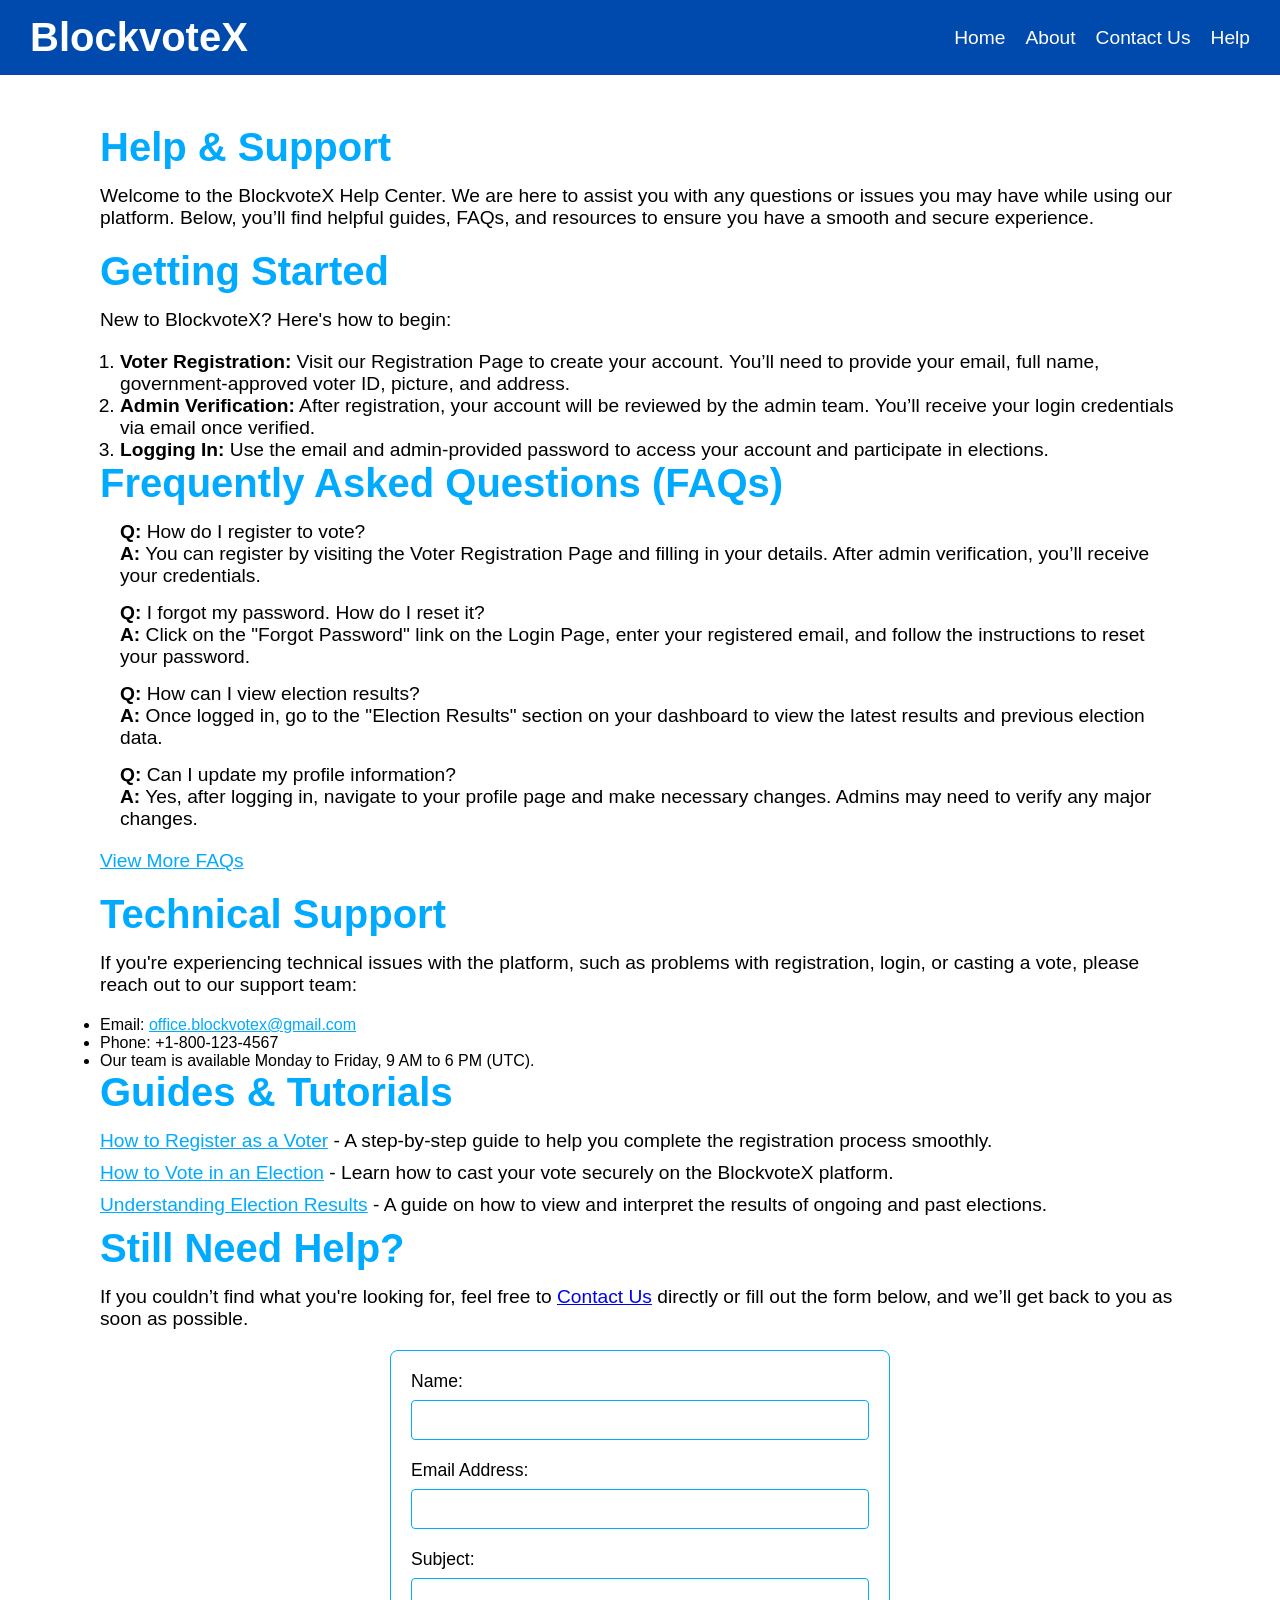
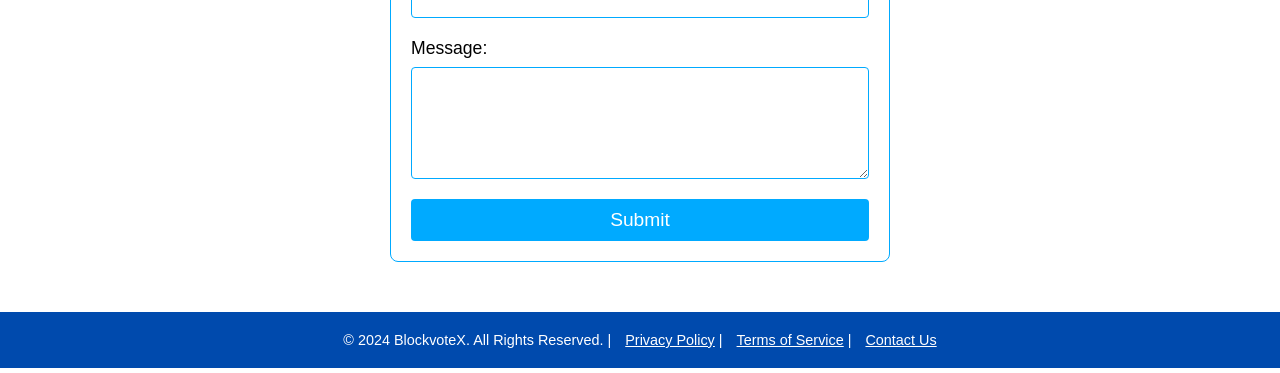
<file: Helppage/help.html>
<!DOCTYPE html>
<html lang="en">
<head>
    <meta charset="UTF-8">
    <meta name="viewport" content="width=device-width, initial-scale=1.0">
    <meta http-equiv="X-UA-Compatible" content="ie=edge">
    <title>BlockvoteX - Help & Support</title>
    <link rel="stylesheet" href="help.css">
</head>
<body>
    <header>
        <div class="navbar">
            <h1>BlockvoteX</h1>
            <nav>
                <ul>
                    <li><a href="/index.html">Home</a></li>
                    <li><a href="/Aboutpage/about.html">About</a></li>
                    <li><a href="/ContactUspage/contactus.html">Contact Us</a></li>
                    <li><a href="/Helppage/help.html">Help</a></li>
                </ul>
            </nav>
        </div>
    </header>

    <main>
        <section class="help-support">
            <h2>Help & Support</h2>
            <p>Welcome to the BlockvoteX Help Center. We are here to assist you with any questions or issues you may have while using our platform. Below, you’ll find helpful guides, FAQs, and resources to ensure you have a smooth and secure experience.</p>
            
            <h2>Getting Started</h2>
            <p>New to BlockvoteX? Here's how to begin:</p>
            <ol>
                <li><strong>Voter Registration:</strong> Visit our Registration Page to create your account. You’ll need to provide your email, full name, government-approved voter ID, picture, and address.</li>
                <li><strong>Admin Verification:</strong> After registration, your account will be reviewed by the admin team. You’ll receive your login credentials via email once verified.</li>
                <li><strong>Logging In:</strong> Use the email and admin-provided password to access your account and participate in elections.</li>
            </ol>

            <h2>Frequently Asked Questions (FAQs)</h2>
            <ul class="faqs">
                <li><strong>Q:</strong> How do I register to vote? <br> <strong>A:</strong> You can register by visiting the Voter Registration Page and filling in your details. After admin verification, you’ll receive your credentials.</li>
                <li><strong>Q:</strong> I forgot my password. How do I reset it? <br> <strong>A:</strong> Click on the "Forgot Password" link on the Login Page, enter your registered email, and follow the instructions to reset your password.</li>
                <li><strong>Q:</strong> How can I view election results? <br> <strong>A:</strong> Once logged in, go to the "Election Results" section on your dashboard to view the latest results and previous election data.</li>
                <li><strong>Q:</strong> Can I update my profile information? <br> <strong>A:</strong> Yes, after logging in, navigate to your profile page and make necessary changes. Admins may need to verify any major changes.</li>
            </ul>

            <a href="#" class="view-more">View More FAQs</a>

            <h2>Technical Support</h2>
            <p>If you're experiencing technical issues with the platform, such as problems with registration, login, or casting a vote, please reach out to our support team:</p>
            <ul>
                <li>Email: <a href="mailto:office.blockvotex@gmail.com">office.blockvotex@gmail.com</a></li>
                <li>Phone: +1-800-123-4567</li>
                <li>Our team is available Monday to Friday, 9 AM to 6 PM (UTC).</li>
            </ul>

            <h2>Guides & Tutorials</h2>
            <ul class="guides">
                <li><a href="#">How to Register as a Voter</a> - A step-by-step guide to help you complete the registration process smoothly.</li>
                <li><a href="#">How to Vote in an Election</a> - Learn how to cast your vote securely on the BlockvoteX platform.</li>
                <li><a href="#">Understanding Election Results</a> - A guide on how to view and interpret the results of ongoing and past elections.</li>
            </ul>

            <h2>Still Need Help?</h2>
            <p>If you couldn’t find what you're looking for, feel free to <a href="/ContactUspage/contactus.html">Contact Us</a> directly or fill out the form below, and we’ll get back to you as soon as possible.</p>

            <form action="#">
                <label for="name">Name:</label>
                <input type="text" id="name" name="name" required>
                
                <label for="email">Email Address:</label>
                <input type="email" id="email" name="email" required>
                
                <label for="subject">Subject:</label>
                <input type="text" id="subject" name="subject" required>
                
                <label for="message">Message:</label>
                <textarea id="message" name="message" rows="5" required></textarea>
                
                <button type="submit">Submit</button>
            </form>
        </section>
    </main>

    <footer>
        <p>&copy; 2024 BlockvoteX. All Rights Reserved. | <a href="/Footer/privacypolicy.html">Privacy Policy</a> | <a href="/Footer/termsandservices.html">Terms of Service</a> | <a href="/ContactUspage/contactus.html">Contact Us</a></p>
    </footer>
</body>
</html>
</file>
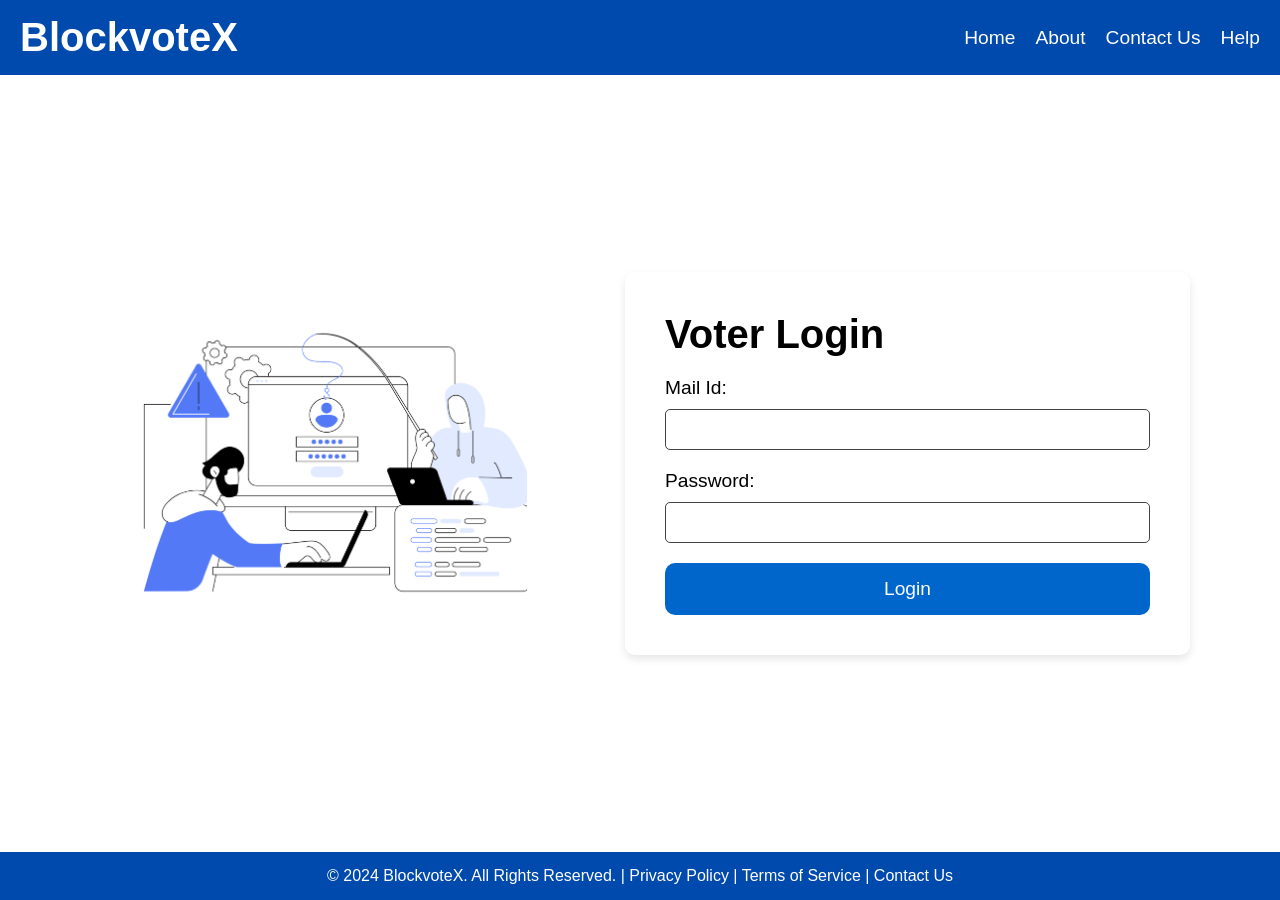
<file: Voter/voter_dashboard.html>
<!DOCTYPE html>
<html lang="en">
<head>
    <meta charset="UTF-8">
    <meta name="viewport" content="width=device-width, initial-scale=1.0">
    <title>Voter Dashboard - BlockvoteX</title>
    <link rel="stylesheet" href="voter_dashboard.css"> 
</head>
<body>

    <header class="navbar">
        <h1>BlockvoteX</h1>
        <nav>
            <a href="/index.html">Home</a>
            <a href="/Aboutpage/about.html">About</a>
            <a href="/ContactUspage/contactus.html">Contact Us</a>
            <a href="/Helppage/help.html">Help</a>
        </nav>
    </header>

    <div class="voter-dashboard">
        <div class="voter-info">
            <h2>Voter Information</h2>
            <p><strong>Name:</strong> <span id="voter-name">Loading...</span></p>
            <p><strong>Email:</strong> <span id="voter-email">Loading...</span></p>
            <p><strong>Valid ID:</strong> <span id="voter-valid-id">Loading...</span></p>
            <p><strong>Unique ID:</strong> <span id="voter-unique-id">Loading...</span></p>
            <p><strong>Mobile:</strong> <span id="voter-mobile">Loading...</span></p>
            <p><strong>Unique QR:</strong></p>
            <div class="qr-code">
                <img id="voter-qr" src="" alt="QR Code" style="width:150px; height:150px;"> 
            </div>
        </div>

        <div class="vote-button">
            <button id="vote-button">VOTE</button>
        </div>
    </div>

    <footer>
        <p>&copy; 2024 BlockvoteX. All Rights Reserved. | 
            <a href="/Footer/privacypolicy.html">Privacy Policy</a> | 
            <a href="/Footer/termsandservices.html">Terms of Service</a> | 
            <a href="/ContactUspage/contactus.html">Contact Us</a>
        </p>
    </footer>

    <script>
        document.getElementById('vote-button').addEventListener('click', function() {
            window.location.href = 'voting.html?email=' + encodeURIComponent(document.getElementById('voter-email').textContent) + '&uniqueId=' + encodeURIComponent(document.getElementById('voter-unique-id').textContent);
        });


        function getQueryParam(param) {
            const urlParams = new URLSearchParams(window.location.search);
            return urlParams.get(param);
        }

        function fetchVoterData(email) {
            fetch(`https://script.google.com/macros/s/AKfycbwmyVk0E_apJzK-bgzWWWk-BEgxfCFBl_b1aXnwQfwsUtYvXkKksSl7DGH3uy2LzQ-zLw/exec?email=${email}`)
                .then(response => response.json())
                .then(data => {
                    if (data.error) {
                        alert("Voter not found!");
                        return;
                    }
                    document.getElementById('voter-name').textContent = data.name;
                    document.getElementById('voter-email').textContent = data.email;
                    document.getElementById('voter-valid-id').textContent = data.validID;
                    document.getElementById('voter-unique-id').textContent = data.uniqueID;
                    document.getElementById('voter-mobile').textContent = data.mobile;
                    document.getElementById('voter-qr').src = data.qrCode; 
                })
                .catch(error => {
                    console.error('Error fetching voter data:', error);
                    alert("An error occurred while fetching voter data.");
                });
        }

        window.onload = function() {
            const email = getQueryParam('email'); 
            if (email) {
                fetchVoterData(email);
            } else {
                alert('No email provided. Please log in again.');
                window.location.href = '/Voter/voter_login.html';
            }
        }
    </script>
</body>
</html>
</file>
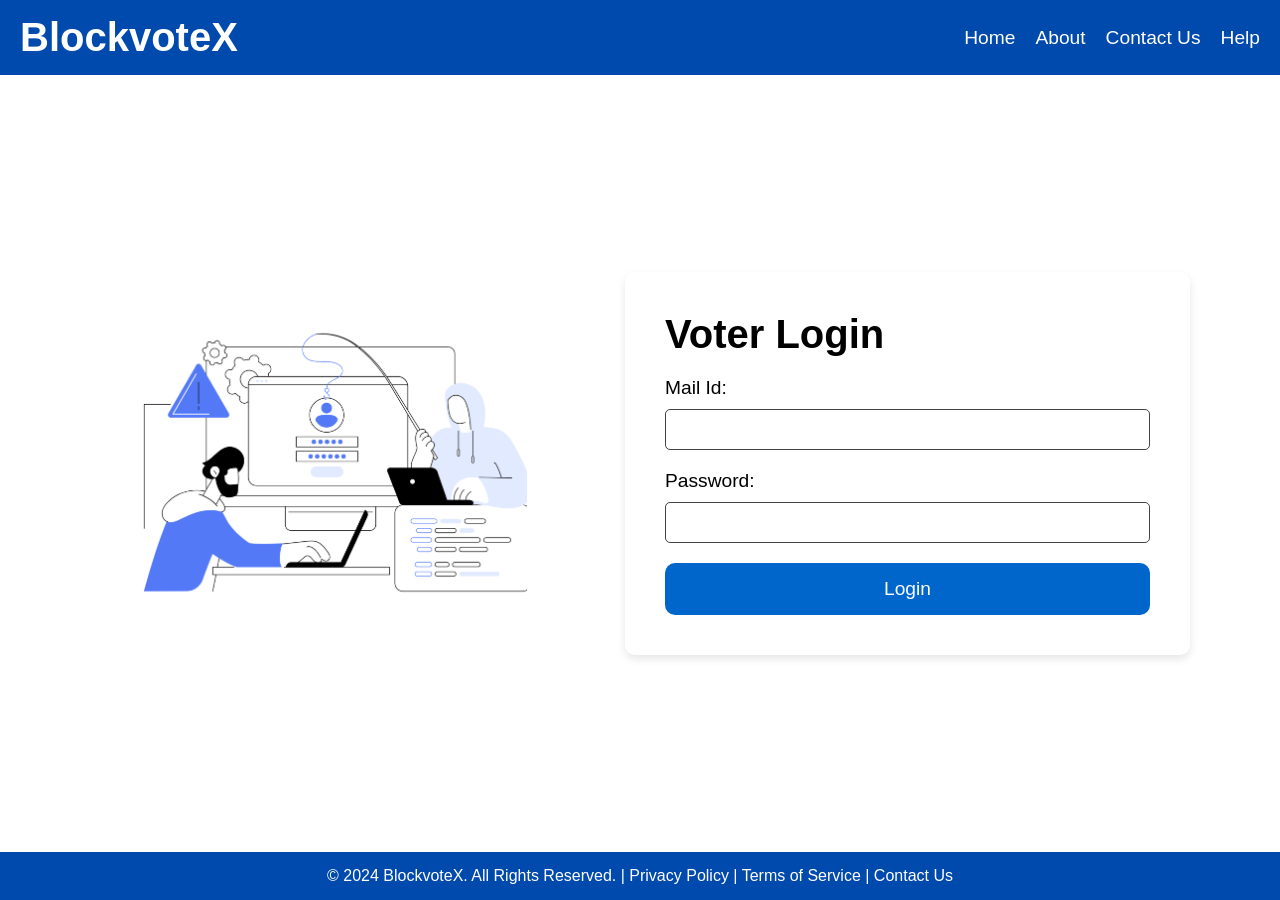
<file: Voter/voter_login.html>
<!DOCTYPE html>
<html lang="en">
<head>
    <meta charset="UTF-8">
    <meta name="viewport" content="width=device-width, initial-scale=1.0">
    <title>Voter Login - BlockvoteX</title>
    <link rel="stylesheet" href="voter_login.css">
</head>
<body>
    <div class="container">
        <header>
            <h1>BlockvoteX</h1>
            <nav>
                <ul>
                    <li><a href="/index.html">Home</a></li>
                    <li><a href="/Aboutpage/about.html">About</a></li>
                    <li><a href="/ContactUspage/contactus.html">Contact Us</a></li>
                    <li><a href="/Helppage/help.html">Help</a></li>
                </ul>
            </nav>
        </header>

        <main>
            <section class="login-section">
                <div class="login-image">
                    <img src="/Voter/voterloginimg.png" alt="Login illustration">
                </div>
                <div class="login-form">
                    <h2>Voter Login</h2>
                    <form id="loginForm">
                        <label for="email">Mail Id:</label>
                        <input type="email" id="email" name="email" required>

                        <label for="password">Password:</label>
                        <input type="password" id="password" name="password" required>

                        <button type="submit">Login</button>
                    </form>
                    <p id="message"></p> <!-- To display login messages -->
                </div>
            </section>
        </main>

        <footer>
            <p>© 2024 BlockvoteX. All Rights Reserved. | 
                <a href="/Footer/privacypolicy.html">Privacy Policy</a> | 
                <a href="/Footer/termsandservices.html">Terms of Service</a> | 
                <a href="/ContactUspage/contactus.html">Contact Us</a>
            </p>
        </footer>

        <script>
            document.getElementById('loginForm').addEventListener('submit', function(event) {
                event.preventDefault();  // Prevent default form submission

                const formData = new FormData(event.target);

                // Fetch request to Google Apps Script Web App URL for login
                fetch('https://script.google.com/macros/s/AKfycbwmyVk0E_apJzK-bgzWWWk-BEgxfCFBl_b1aXnwQfwsUtYvXkKksSl7DGH3uy2LzQ-zLw/exec', {  // Replace with your Web App URL
                    method: 'POST',
                    body: formData
                })
                .then(response => response.json())
                .then(data => {
                    const messageElement = document.getElementById('message');
                    
                    if (data.success) {
                        messageElement.innerHTML = "<p style='color: green;'>" + data.message + "</p>";
                        setTimeout(() => {
                            // Redirect to voter dashboard with email as a query parameter
                            window.location.href = `/Voter/voter_dashboard.html?email=${data.email}`;
                        }, 2000);  // 2-second delay
                    } else {
                        messageElement.innerHTML = "<p style='color: red;'>" + data.message + "</p>";
                    }
                })
                .catch(error => {
                    console.error('Error:', error);
                    document.getElementById('message').innerHTML = "<p style='color: red;'>An error occurred: " + error.message + "</p>";
                });
            });
        </script>
    </div>
</body>
</html>
</file>
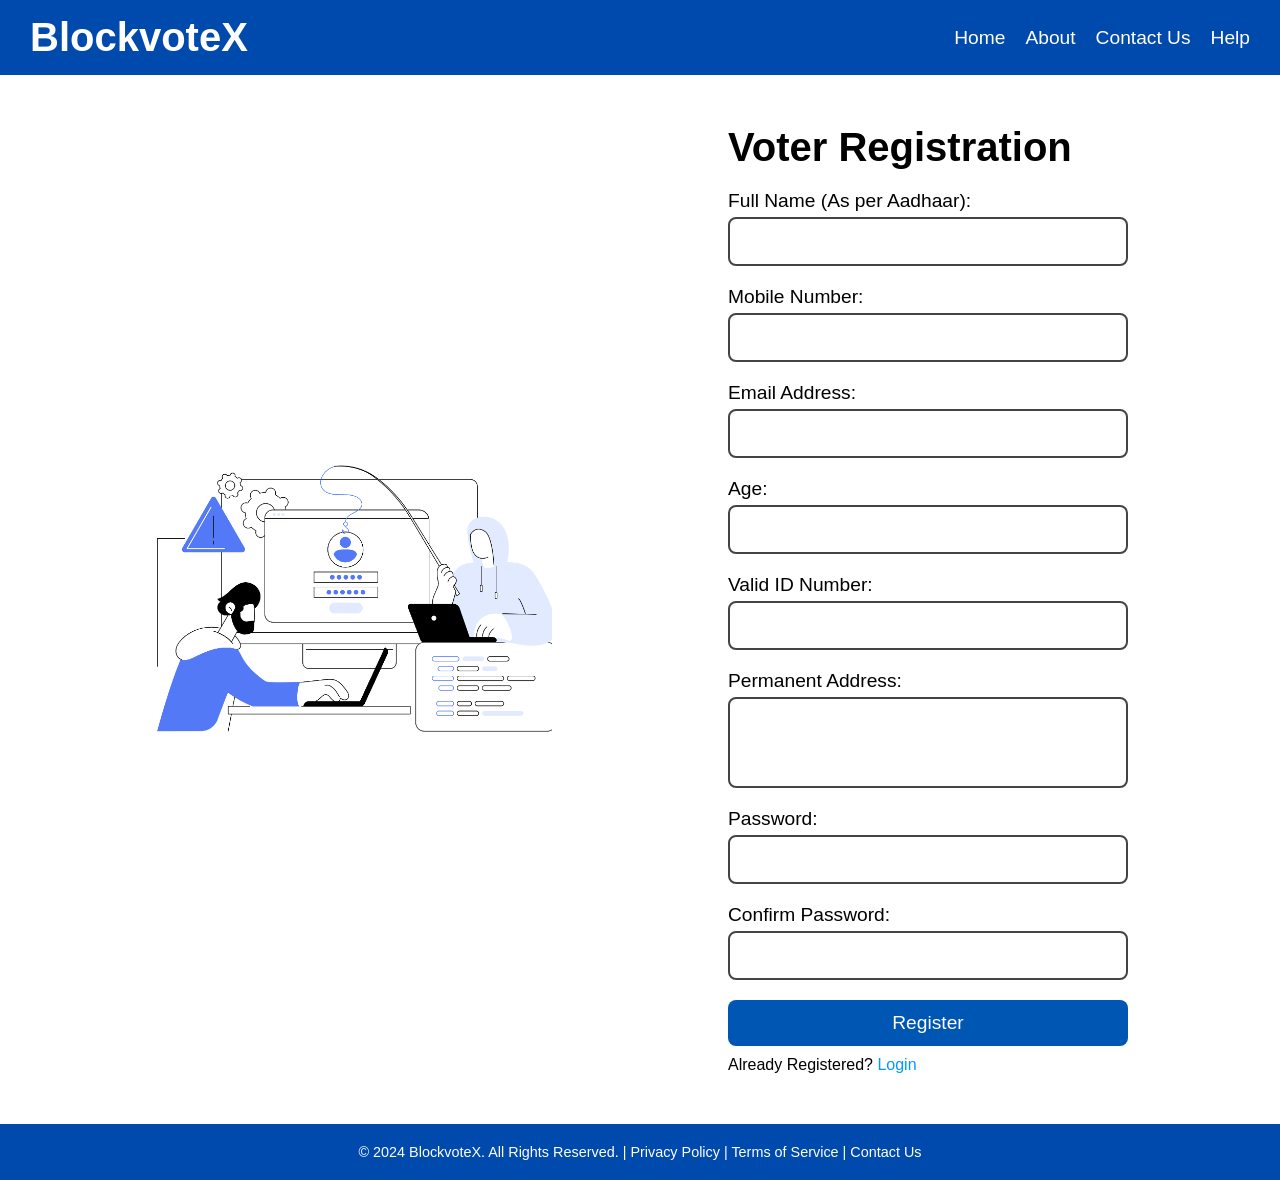
<file: Voter/voter_registration.html>
<!DOCTYPE html>
<html lang="en">
<head>
    <meta charset="UTF-8">
    <meta name="viewport" content="width=device-width, initial-scale=1.0">
    <title>BlockvoteX - Voter Registration</title>
    <link rel="stylesheet" href="/Voter/voter_registration.css">
</head>
<body>
    <header>
        <div class="navbar">
            <h1>BlockvoteX</h1>
            <nav>
                <ul>
                    <li><a href="/index.html">Home</a></li>
                    <li><a href="/Aboutpage/about.html">About</a></li>
                    <li><a href="/ContactUspage/contactus.html">Contact Us</a></li>
                    <li><a href="/Helppage/help.html">Help</a></li>
                </ul>
            </nav>
        </div>
    </header>

    <!-- Body: Form elements are from the 2nd code (as requested) -->
    <section class="registration">
        <div class="left-section">
            <img src="/Voter/voterloginimg.png" alt="Registration illustration">
        </div>
        <div class="right-section">
            <h2>Voter Registration</h2>
            <form id="registrationForm" method="POST">
                <label for="name">Full Name (As per Aadhaar):</label>
                <input type="text" id="name" name="name" required>
            
                <label for="mobile">Mobile Number:</label>
                <input type="tel" id="mobile" name="mobile" required>
            
                <label for="email">Email Address:</label>
                <input type="email" id="email" name="email" required>
            
                <label for="age">Age:</label>
                <input type="number" id="age" name="age" required>
            
                <label for="id">Valid ID Number:</label>
                <input type="text" id="id" name="id" required>
            
                <label for="address">Permanent Address:</label>
                <textarea id="address" name="address" rows="3" required></textarea>
            
                <label for="password">Password:</label>
                <input type="password" id="password" name="password" required>
            
                <label for="confirm_password">Confirm Password:</label>
                <input type="password" id="confirm_password" name="confirm_password" required>
            
                <button type="submit" class="btn-register">Register</button>
            </form>
            
            <div id="message"></div> <!-- To display the success or error message -->
                <p class="login-link">Already Registered? <a href="voter_login.html">Login</a></p>
            </form>
        </div>
    </section>

    <footer>
        <p>&copy; 2024 BlockvoteX. All Rights Reserved. | <a href="/Footer/privacypolicy.html">Privacy Policy</a> | <a href="/Footer/termsandservices.html">Terms of Service</a> | <a href="/ContactUspage/contactus.html">Contact Us</a></p>
    </footer>
    <script>
        document.getElementById('registrationForm').addEventListener('submit', function(event) {
            event.preventDefault(); // Prevent the form from submitting normally
        
            // Capture form data
            const formData = new FormData(event.target);
        
            // Debug: log formData entries
            for (var pair of formData.entries()) {
                console.log(pair[0] + ': ' + pair[1]);
            }
        
            // Send form data via fetch
            fetch('https://script.google.com/macros/s/AKfycbz9QeeqI3Rpeo2a6igeqE8LU6419l80XdhYP9ic_YTFZa17m6rTy8Y8Lr615UdFG5hp/exec', {
                method: 'POST',
                body: formData
            })
            .then(response => response.json())
            .then(data => {
                if (data.success) {
                    // Display the success message
                    document.getElementById('message').innerHTML = "<p style='color: green;'>" + data.message + "</p>";
                    
                    // Redirect to homepage after a short delay (3 seconds)
                    setTimeout(() => {
                        window.location.href = '/Homepage/index.html'; // Adjust the path to your homepage
                    }, 3000);
                } else {
                    // Display the error message
                    document.getElementById('message').innerHTML = "<p style='color: red;'>" + data.message + "</p>";
                }
            })
            .catch(error => {
                // Handle any errors that occur during the fetch request
                console.log('Error:', error);
                document.getElementById('message').innerHTML = "<p style='color: red;'>An error occurred. Please try again.</p>";
            });
        });
        
        </script>
</body>
</html>
</file>
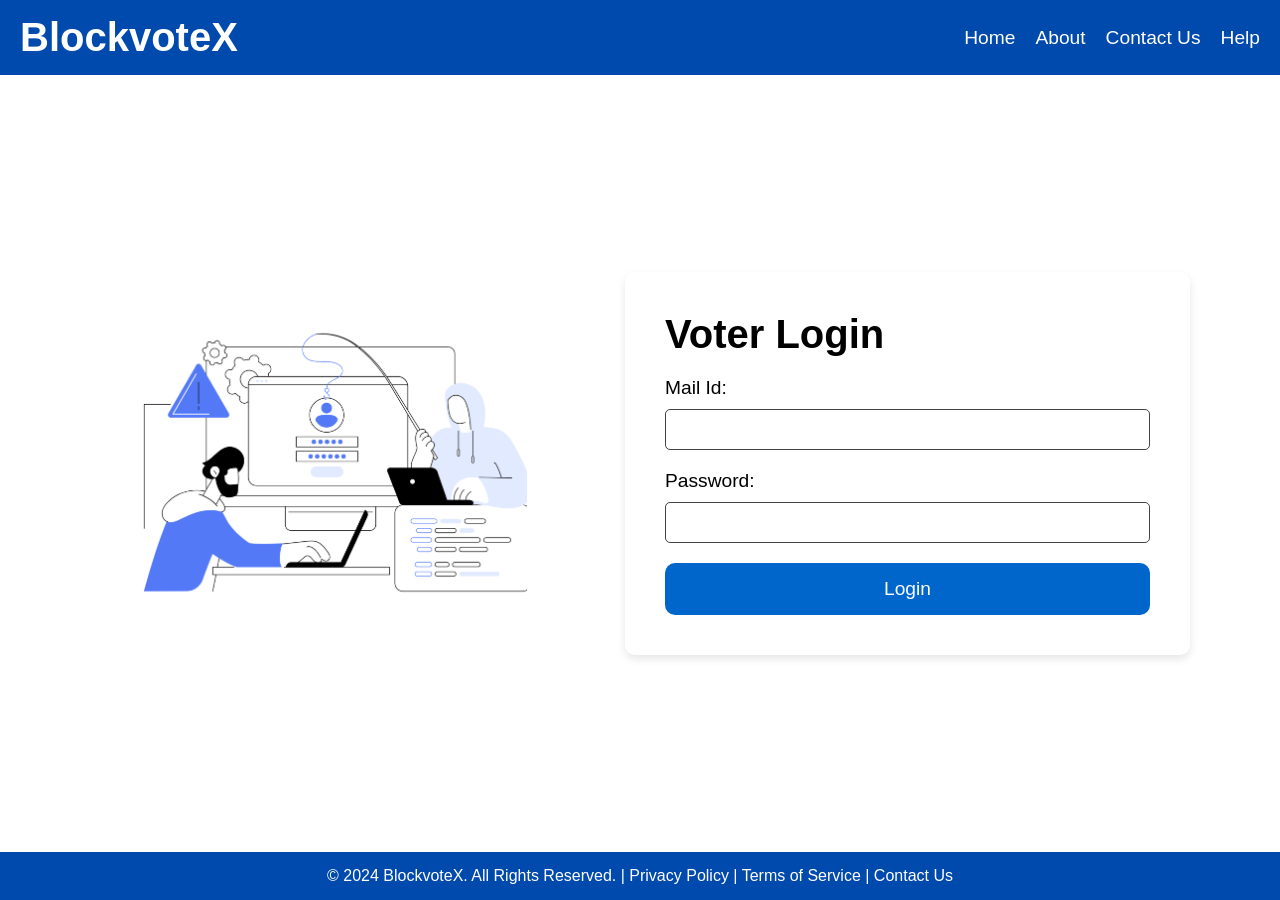
<file: Voter/voting.html>
<!DOCTYPE html>
<html lang="en">
<head>
    <meta charset="UTF-8">
    <meta name="viewport" content="width=device-width, initial-scale=1.0">
    <title>Voting Page</title>
    <link rel="stylesheet" href="voting.css"> <!-- Assuming you have a CSS file -->
    <script defer src="voting.js"></script>
</head>
<body>
    <header class="navbar">
        <h1>BlockvoteX</h1>
        <ul>
            <li><a href="/index.html">Home</a></li>
            <li><a href="/Aboutpage/about.html">About</a></li>
            <li><a href="/ContactUspage/contactus.html">Contact Us</a></li>
            <li><a href="/Helppage/help.html">Help</a></li>
        </ul>
    </header>

    <main>
        <h2 id="election-name"></h2> <!-- Election name fetched from server -->
        <div class="vote-list" id="vote-list"></div> <!-- List of contestants -->
    </main>

    <footer>
        <p>© 2024 BlockvoteX. All Rights Reserved. | <a href="/Footer/privacypolicy.html">Privacy Policy</a> | 
        <a href="/Footer/termsandservices.html">Terms of Service</a> | 
        <a href="/ContactUspage/contactus.html">Contact Us</a></p>
    </footer>
</body>
</html>
</file>
<file: index.css>
/* General Styles */
* {
    margin: 0;
    padding: 0;
    box-sizing: border-box;
}

html, body {
    height: 100%;
    font-family: 'Arial', sans-serif;
    background-color: #ffffff;
    color: #ffffff;
    text-align: center;
}

/* Flexbox container for the entire page */
body {
    display: flex;
    flex-direction: column;
    justify-content: space-between; /* Ensure content is spread between header and footer */
}

/* Ensure main content expands to take up available space */
main {
    flex: 1;
}

/* Navbar */
.navbar {
    display: flex;
    justify-content: space-between;
    align-items: center;
    background-color: #004AAD;
    padding: 15px 30px;
}

.navbar h1 {
    font-size: 2.5rem;
    color: #ffffff;
    margin-right: auto; /* Pushes the h1 to the left */
}

.navbar ul {
    display: flex;
    gap: 20px;
    list-style: none;
    margin: 0;
    padding: 0;
}

.navbar ul li {
    list-style: none;
}

.navbar ul li a {
    font-size: 1.2rem;
    color: #ffffff;
    text-decoration: none;
}

/* Align the nav links and admin button in the same flex container */
.navbar nav {
    display: flex;
    align-items: center;
    gap: 20px; /* Equal space between nav items */
}

.navbar ul li:last-child {
    margin-right: 20px; /* Add space between the Help link and the Admin button */
}

.admin-btn {
    background-color: #000000;
    color: #ffffff;
    padding: 10px 20px;
    border: none;
    border-radius: 20px;
    cursor: pointer;
    font-size: 1rem;
}


/* Hero Section */
.hero {
    position: relative;
    margin-top: 60px;
    color: #000000;
}

.hero h2 {
    font-size: 3.5rem;
    margin-bottom: 10px;
    text-align: left;
}

.hero p {
    font-size: 1.2rem;
    margin: 10px 0 30px 0;
    text-align: left;
}

.hero h3 {
    font-size: 2rem;
    margin: 20px 0;
    text-align: left;
}

.highlight {
    color: #004AAD;
}

/* Voter Buttons */
.vote-buttons {
    display: flex;
    gap: 20px;
    justify-content: center;
    margin: 30px 0;
   
}

.voter-btn {
    background: linear-gradient(to bottom, #004AAD, #00aaff);
    color: #ffffff;
    border: none;
    padding: 15px 30px;
    font-size: 1.2rem;
    border-radius: 15px;
    cursor: pointer;
    
}

.voter-btn:hover {
    background: linear-gradient(to bottom, #00aaff, #004AAD);
}

/* Voter Illustration */
.voter-illustration {
    position: absolute;
    top: 10px;
    right: 15%;
    display: flex;
    justify-content: center;
}

.voter-illustration img {
    width: 250px;
    height: auto;
}

/* Footer */
footer {
    background-color: #004AAD;
    padding: 20px 0;
    font-size: 0.9rem;
}

footer a {
    color: #ffffff;
    margin-left: 10px;
}
</file>
<file: Aboutpage/about.css>
/* General Styles */
* {
    margin: 0;
    padding: 0;
    box-sizing: border-box;
}

html, body {
    font-family: 'Arial', sans-serif;
    background-color: #ffffff;
    color: #000;
    text-align: center;
    height: 100%;
}

body {
    display: flex;
    flex-direction: column;
    justify-content: space-between;
}

main {
    flex: 1;
}

/* Navbar */
.navbar {
    display: flex;
    justify-content: space-between;
    align-items: center;
    background-color: #004AAD;
    padding: 15px 30px;
}

.navbar h1 {
    font-size: 2.5rem;
    color: #ffffff;
}

.navbar ul {
    display: flex;
    gap: 20px;
    list-style: none;
}

.navbar ul li a {
    font-size: 1.2rem;
    color: #ffffff;
    text-decoration: none;
}

/* About Section */
.about {
    margin: 50px 100px;
    text-align: left;
}

.about h2 {
    font-size: 2.5rem;
    color: #00aaff;
    margin-bottom: 15px;
}

.about p {
    font-size: 1.2rem;
    margin-bottom: 20px;
}

.about ul {
    margin-left: 20px;
    list-style-type: disc;
}

.about ul li {
    font-size: 1.2rem;
    margin-bottom: 10px;
}

.about ul li strong {
    color: #00aaff;
}

/* Footer */
footer {
    background-color: #004AAD;
    padding: 20px;
    font-size: 0.9rem;
    color: #ffffff;
}

footer a {
    color: #ffffff;
    margin-left: 10px;
}
</file>
<file: Admin/add_admin.css>
* {
    margin: 0;
    padding: 0;
    box-sizing: border-box;
    font-family: Arial, sans-serif;
}

body {
    background-color: #ffffff;
    color: black;
}

.container {
    display: flex;
    flex-direction: column;
    min-height: 100vh;
}

/* Navbar (Header) */
header {
    display: flex;
    justify-content: space-between;
    align-items: center;
    background-color: #004AAD;
    padding: 15px 30px;
}

header h1 {
    font-size: 2.5rem;
    color: #ffffff;
}

nav ul {
    list-style: none;
    display: flex;
    gap: 20px;
}

nav ul li a {
    font-size: 1.2rem;
    color: #ffffff;
    text-decoration: none;
}

main {
    flex-grow: 1;
    display: flex;
    justify-content: center;
    align-items: center;
    padding: 20px;
}

.admin-section {
    display: flex;
    align-items: center;
    justify-content: center;
    gap: 50px;
    width: 100%;
    max-width: 1100px;
    margin: auto;
}

.admin-image {
    flex: 1;
    text-align: center;
}

.admin-image img {
    width: 80%;
    max-width: 450px;
}

.admin-form {
    flex: 1;
    background-color: #ffffff;
    padding: 40px;
    border-radius: 10px;
    box-shadow: 0 4px 8px rgba(0, 0, 0, 0.1);
}

.admin-form h2 {
    font-size: 2.2em;
    margin-bottom: 20px;
    color: black;
}

.admin-form label {
    font-size: 1.2em;
    display: block;
    margin-bottom: 10px;
    color: #000;
}

.admin-form input {
    width: 100%;
    padding: 12px;
    margin-bottom: 20px;
    border: 1px solid #444;
    border-radius: 5px;
    background-color: #ffffff;
    color: black;
}

.admin-form input:focus {
    border-color: #0066CC;
    outline: none;
}

.admin-form button {
    width: 100%;
    padding: 12px;
    background-color: #0066CC;
    color: white;
    font-size: 1.2em;
    border: none;
    border-radius: 5px;
    cursor: pointer;
}

.admin-form button:hover {
    background-color: #004C99;
}

/* Footer */
footer {
    background-color: #004AAD;
    padding: 20px;
    font-size: 0.9rem;
    text-align: center;
}

footer p {
    color: white;
}

footer a {
    color: white;
    margin-left: 10px;
    text-decoration: none;
}

footer a:hover {
    text-decoration: underline;
}
</file>
<file: Admin/admin_dashboard.css>
* {
    margin: 0;
    padding: 0;
    box-sizing: border-box;
    font-family: Arial, sans-serif;
}

body {
    background-color: #ffffff;
    color: black;
}

.container {
    display: flex;
    flex-direction: column;
    min-height: 100vh;
}

/* Navbar (Header) */
header {
    display: flex;
    justify-content: space-between;
    align-items: center;
    background-color: #004AAD;
    padding: 15px 30px;
}

header h1 {
    font-size: 2.5rem;
    color: #ffffff;
}

nav ul {
    list-style: none;
    display: flex;
    gap: 20px;
}

nav ul li a {
    font-size: 1.2rem;
    color: #ffffff;
    text-decoration: none;
}

main {
    flex-grow: 1;
    display: flex;
    justify-content: center;
    align-items: center;
    padding: 20px;
}

.dashboard {
    width: 100%;
    max-width: 1100px;
    margin: auto;
}

.dashboard-header {
    text-align: center;
    margin-bottom: 20px;
}

.dashboard-header h2 {
    font-size: 2.5em;
    color: black;
}

.dashboard-content {
    display: flex;
    justify-content: space-between;
    align-items: center;
}

.left-section, .right-section {
    display: flex;
    flex-direction: column;
    gap: 20px;
}

.left-section .btn, .right-section .btn {
    padding: 15px 25px;
    background-color: #0066CC;
    color: white;
    font-size: 1.2em;
    border: none;
    border-radius: 10px;
    cursor: pointer;
    text-align: center;
}

.left-section .btn:hover, .right-section .btn:hover {
    background-color: #004C99;
}

.center-section {
    text-align: center;
}

.center-section img {
    width: 400px;
}

/* Footer */
footer {
    background-color: #004AAD;
    padding: 20px;
    font-size: 0.9rem;
    text-align: center;
}

footer p {
    color: white;
}

footer a {
    color: white;
    margin-left: 10px;
    text-decoration: none;
}

footer a:hover {
    text-decoration: underline;
}
</file>
<file: Admin/admin_login.css>
* {
    margin: 0;
    padding: 0;
    box-sizing: border-box;
    font-family: Arial, sans-serif;
}

body {
    background-color: #ffffff;
    color: #000;
}

.container {
    display: flex;
    flex-direction: column;
    min-height: 100vh;
}

/* Navbar (Header) */
header {
    display: flex;
    justify-content: space-between;
    align-items: center;
    background-color: #004AAD;
    padding: 15px 30px;
}

header h1 {
    font-size: 2.5rem;
    color: #ffffff;
}

nav ul {
    list-style: none;
    display: flex;
    gap: 20px;
}

nav ul li a {
    font-size: 1.2rem;
    color: #ffffff;
    text-decoration: none;
}

main {
    flex-grow: 1;
    display: flex;
    justify-content: center;
    align-items: center;
    padding: 20px;
}

.login-section {
    display: flex;
    align-items: center;
    justify-content: center;
    gap: 50px;
    width: 100%;
    max-width: 1100px;
    margin: auto;
}

.login-image {
    flex: 1;
    text-align: center;
}

.login-image img {
    width: 80%;
    max-width: 450px;
}

.login-form {
    flex: 1;
    background-color: #ffffff;
    padding: 40px;
    border-radius: 10px;
    box-shadow: 0 4px 8px rgba(0, 0, 0, 0.1);
}

.login-form h2 {
    font-size: 2.2em;
    margin-bottom: 20px;
    color: black;
}

.login-form label {
    font-size: 1.2em;
    display: block;
    margin-bottom: 10px;
    color: #000;
}

.login-form input {
    width: 100%;
    padding: 12px;
    margin-bottom: 20px;
    border: 1px solid #444;
    border-radius: 5px;
    background-color: #ffffff;
    color: #000;
}

.login-form input:focus {
    border-color: #004AAD;
    outline: none;
}

.login-form button {
    width: 100%;
    padding: 12px;
    background-color: #004AAD;
    color: white;
    font-size: 1.2em;
    border: none;
    border-radius: 5px;
    cursor: pointer;
}

.login-form button:hover {
    background-color: #004AAD;
}

/* Footer */
footer {
    background-color: #004AAD;
    padding: 20px;
    font-size: 0.9rem;
    text-align: center;
}

footer p {
    color: white;
}

footer a {
    color: white;
    margin-left: 10px;
    text-decoration: none;
}

footer a:hover {
    text-decoration: underline;
}
</file>
<file: Admin/conduct_elections.css>
/* General Styles */
* {
    margin: 0;
    padding: 0;
    box-sizing: border-box;
}

html, body {
    height: 100%;
    font-family: 'Arial', sans-serif;
    background-color: #ffffff;
    color: #000000;
    text-align: center;
}

body {
    display: flex;
    flex-direction: column;
    justify-content: space-between;
}

/* Navbar */
.navbar {
    display: flex;
    justify-content: space-between;
    align-items: center;
    background-color: #004AAD;
    padding: 15px 30px;
}

.navbar h1 {
    font-size: 2.5rem;
    color: #ffffff;
}

.navbar ul {
    display: flex;
    gap: 20px;
    list-style: none;
}

.navbar ul li a {
    font-size: 1.2rem;
    color: #ffffff;
    text-decoration: none;
}

/* Election Form and Illustration Section */
.election-content {
    display: flex;
    justify-content: space-between;
    align-items: center;
    padding: 20px;
}

.illustration {
    width: 50%;
    text-align: left;
}

.illustration img {
    width: 90%;
    height: auto;
}

/* Election Form Section */
.election-form {
    width: 50%;
    text-align: left;
}

.election-form h2 {
    font-size: 2.5rem;
    margin-bottom: 20px;
}

.election-form form {
    display: flex;
    flex-direction: column;
    align-items: flex-start;
}

.election-form label {
    font-size: 1.2rem;
    margin-bottom: 5px;
    color: #000000; /* Labels in white */
}

.election-form input {
    padding: 10px;
    width: 300px;
    margin-bottom: 15px;
    border: none;
    border-radius: 5px;
    background-color: #f0f0f0; /* Input field background */
    color: #000000; /* Input text in black */
}

button {
    background-color: #004AAD;
    color: #ffffff;
    padding: 15px 30px;
    border: none;
    font-size: 1.2rem;
    border-radius: 10px;
    cursor: pointer;
}

button:hover {
    background-color: #003377;
}

/* Footer */
footer {
    background-color: #004AAD;
    padding: 20px 0;
    font-size: 0.9rem;
    color: #ffffff;
}

footer a {
    color: #ffffff;
    margin-left: 10px;
    text-decoration: none;
}

/* Contestants Section */
.contestants-section {
    margin-top: 20px;
    display: flex;
    flex-direction: column;
    align-items: flex-start; /* Aligns all labels and inputs to the left */
}

/* Individual Contestant Entry */
.contestant {
    margin-bottom: 20px;
    width: 100%; /* Ensures each contestant entry takes full width */
}

/* Labels and Inputs */
.contestant label {
    display: block; /* Makes each label a block element */
    font-size: 1.2rem;
    color: #000000; /* Ensures labels are visible */
    margin-bottom: 5px; /* Adds space between label and input */
}

.contestant input {
    padding: 10px;
    width: 300px;
    margin-bottom: 15px;
    border: none;
    border-radius: 5px;
    background-color: #f0f0f0; /* Input field background */
    color: #000000; /* Changes input text color for visibility */
}
</file>
<file: ContactUspage/contactus.css>
/* General Styles */
* {
    margin: 0;
    padding: 0;
    box-sizing: border-box;
}

html, body {
    font-family: 'Arial', sans-serif;
    background-color: #fff;
    color: #000;
    text-align: center;
    height: 100%;
}

body {
    display: flex;
    flex-direction: column;
    justify-content: space-between;
}

main {
    flex: 1;
}

/* Navbar */
.navbar {
    display: flex;
    justify-content: space-between;
    align-items: center;
    background-color: #004AAD;
    padding: 15px 30px;
}

.navbar h1 {
    font-size: 2.5rem;
    color: #ffffff;
}

.navbar ul {
    display: flex;
    gap: 20px;
    list-style: none;
}

.navbar ul li a {
    font-size: 1.2rem;
    color: #ffffff;
    text-decoration: none;
}

/* Contact Section */
.contact {
    margin: 50px 100px;
    text-align: left;
}

.contact h2 {
    font-size: 2.5rem;
    color: #00aaff;
    margin-bottom: 15px;
}

.contact p {
    font-size: 1.2rem;
    margin-bottom: 20px;
}

.contact ul {
    margin-left: 20px;
    list-style-type: none;
    font-size: 1.2rem;
    margin-bottom: 20px;
}

.contact ul li {
    margin-bottom: 10px;
}

.contact ul li a {
    color: #00aaff;
}

/* Social Media Links */
.social-media {
    list-style: none;
    display: flex;
    gap: 15px;
}

.social-media li a {
    color: #00aaff;
    text-decoration: none;
}

.social-media li a:hover {
    text-decoration: underline;
}

/* Support Form */
form {
    display: flex;
    flex-direction: column;
    max-width: 500px;
    margin: 0 auto;
    padding: 20px;
    background-color: #ffffff;
    border: 1px solid #00aaff;
    border-radius: 8px;
}

label {
    margin-bottom: 8px;
    font-size: 1.1rem;
}

input, textarea {
    margin-bottom: 20px;
    padding: 10px;
    font-size: 1rem;
    border: 1px solid #00aaff;
    border-radius: 4px;
    background-color: #ffffff;
    color: #ffffff;
}

button {
    padding: 10px 20px;
    font-size: 1.2rem;
    background-color: #00aaff;
    color: #ffffff;
    border: none;
    border-radius: 4px;
    cursor: pointer;
}

button:hover {
    background-color: #0088cc;
}

/* Footer */
footer {
    background-color: #004AAD;
    padding: 20px;
    font-size: 0.9rem;
    color: #ffffff;
}

footer a {
    color: #ffffff;
    margin-left: 10px;
}
</file>
<file: Footer/privacypolicy.css>
/* General Styles */
* {
    margin: 0;
    padding: 0;
    box-sizing: border-box;
}

html, body {
    font-family: 'Arial', sans-serif;
    background-color: #ffffff;
    color: #000;
    height: 100%;
}

body {
    display: flex;
    flex-direction: column;
    justify-content: space-between;
}

/* Navbar */
.navbar {
    display: flex;
    justify-content: space-between;
    align-items: center;
    background-color: #004AAD;
    padding: 15px 30px;
}

.navbar h1 {
    font-size: 2.5rem;
    color: #ffffff;
}

.navbar ul {
    display: flex;
    gap: 20px;
    list-style: none;
}

.navbar ul li a {
    font-size: 1.2rem;
    color: #ffffff;
    text-decoration: none;
}

.navbar ul li a:hover {
    text-decoration: underline;
}

/* Main Content */
main {
    flex-grow: 1;
    display: flex;
    flex-direction: column;
    align-items: flex-start;
    padding: 50px 0; /* Remove side padding to align closer to the left */
    max-width: 1000px;
    margin: 0; /* Ensure no left margin */
}

main h2 {
    font-size: 3rem;
    margin-bottom: 20px;
}

main h3 {
    font-size: 2rem;
    margin-top: 30px;
    margin-bottom: 15px;
}

main p, main ul {
    font-size: 1.2rem;
    line-height: 1.6;
    margin-bottom: 20px;
    text-align: left;  /* Ensure text aligns to the left */
}

main ul {
    padding-left: 20px;
}

main ul li {
    margin-bottom: 10px;
}

/* Footer */
footer {
    background-color: #004AAD;
    padding: 20px;
    font-size: 0.9rem;
    text-align: center;
    color: #ffffff;
}

footer a {
    color: #ffffff;
    text-decoration: none;
    margin-left: 10px;
}

footer a:hover {
    text-decoration: underline;
}
</file>
<file: Footer/termsandservices.css>
/* General Styles */
* {
    margin: 0;
    padding: 0;
    box-sizing: border-box;
}

html, body {
    font-family: 'Arial', sans-serif;
    background-color: #ffffff;
    color: #000;
    height: 100%;
}

body {
    display: flex;
    flex-direction: column;
    justify-content: space-between;
}

/* Navbar */
.navbar {
    display: flex;
    justify-content: space-between;
    align-items: center;
    background-color: #004AAD;
    padding: 15px 30px;
}

.navbar h1 {
    font-size: 2.5rem;
    color: #ffffff;
}

.navbar ul {
    display: flex;
    gap: 20px;
    list-style: none;
}

.navbar ul li a {
    font-size: 1.2rem;
    color: #ffffff;
    text-decoration: none;
}

.navbar ul li a:hover {
    text-decoration: underline;
}

/* Main Content */
/* Main Content */
main {
    flex-grow: 1;
    display: flex;
    flex-direction: column;
    align-items: flex-start;  /* Align main content to the left */
    padding: 50px 20px; /* Reduced padding to bring it closer to the left */
    width: 100%; /* Ensure it takes up the full width */
    margin: 0; /* Remove auto margins */
}

main h2 {
    font-size: 3rem;
    margin-bottom: 20px;
}

main h3 {
    font-size: 2rem;
    margin-top: 30px;
    margin-bottom: 15px;
}

main p, main ul {
    font-size: 1.2rem;
    line-height: 1.6;
    margin-bottom: 20px;
    text-align: left;  /* Ensure text aligns to the left */
}

main ul {
    padding-left: 20px;
}

main ul li {
    margin-bottom: 10px;
}


/* Footer */
footer {
    background-color: #004AAD;
    padding: 20px;
    font-size: 0.9rem;
    text-align: center;
    color: #ffffff;
}

footer a {
    color: #ffffff;
    text-decoration: none;
    margin-left: 10px;
}

footer a:hover {
    text-decoration: underline;
}
</file>
<file: Helppage/help.css>
/* General Styles */
* {
    margin: 0;
    padding: 0;
    box-sizing: border-box;
}

html, body {
    font-family: 'Arial', sans-serif;
    background-color: #ffffff;
    color: #000;
    text-align: center;
    height: 100%;
}

body {
    display: flex;
    flex-direction: column;
    justify-content: space-between;
}

main {
    flex: 1;
}

/* Navbar */
.navbar {
    display: flex;
    justify-content: space-between;
    align-items: center;
    background-color: #004AAD;
    padding: 15px 30px;
}

.navbar h1 {
    font-size: 2.5rem;
    color: #ffffff;
}

.navbar ul {
    display: flex;
    gap: 20px;
    list-style: none;
}

.navbar ul li a {
    font-size: 1.2rem;
    color: #ffffff;
    text-decoration: none;
}

/* Help & Support Section */
.help-support {
    margin: 50px 100px;
    text-align: left;
}

.help-support h2 {
    font-size: 2.5rem;
    color: #00aaff;
    margin-bottom: 15px;
}

.help-support p {
    font-size: 1.2rem;
    margin-bottom: 20px;
}

.help-support ol {
    margin-left: 20px;
    font-size: 1.2rem;
}

.help-support ul.faqs {
    margin-left: 20px;
    font-size: 1.2rem;
    list-style: none;
    margin-bottom: 20px;
}

.help-support ul.faqs li {
    margin-bottom: 15px;
}

.help-support ul li a {
    color: #00aaff;
}

a.view-more {
    color: #00aaff;
    font-size: 1.2rem;
    display: block;
    margin-bottom: 20px;
}

/* Guides & Tutorials */
.help-support ul.guides {
    list-style: none;
    font-size: 1.2rem;
}

.help-support ul.guides li {
    margin-bottom: 10px;
}

/* Support Form */
form {
    display: flex;
    flex-direction: column;
    max-width: 500px;
    margin: 0 auto;
    padding: 20px;
    background-color: #ffffff;
    border: 1px solid #00aaff;
    border-radius: 8px;
}

label {
    margin-bottom: 8px;
    font-size: 1.1rem;
}

input, textarea {
    margin-bottom: 20px;
    padding: 10px;
    font-size: 1rem;
    border: 1px solid #00aaff;
    border-radius: 4px;
    background-color: #ffffff;
    color: #ffffff;
}

button {
    padding: 10px 20px;
    font-size: 1.2rem;
    background-color: #00aaff;
    color: #ffffff;
    border: none;
    border-radius: 4px;
    cursor: pointer;
}

button:hover {
    background-color: #0088cc;
}

/* Footer */
footer {
    background-color: #004AAD;
    padding: 20px;
    font-size: 0.9rem;
    color: #ffffff;
}

footer a {
    color: #ffffff;
    margin-left: 10px;
}
</file>
<file: Voter/voter_dashboard.css>
/* Global Styles */
body {
    font-family: Arial, sans-serif;
    margin: 0;
    padding: 0;
    background-color: #FFFFFF;
    color: #000;
    min-height: 100vh; /* Set minimum height of body to full viewport height */
    display: flex;
    flex-direction: column;
}

/* Header Styles */
header {
    background-color: #004AAD;
    color: white;
    display: flex;
    justify-content: space-between;
    align-items: center;
    padding: 15px 30px;
}

header h1 {
    margin: 0;
    font-size: 2.5rem;
}

nav a {
    color: white;
    text-decoration: none;
    margin-left: 20px;
    font-size: 1.2rem;
}

/* Footer Styles */
footer {
    background-color: #004AAD;
    padding: 5px;
    text-align: center;
    color: white;
    font-size: 1em;
    margin-top: auto; /* Pushes the footer to the bottom */
}

footer a {
    color: white;

    text-decoration: none;
}

footer a:hover {
    text-decoration: underline;
}

/* Voter Dashboard Layout */
.voter-dashboard {
    display: flex;
    justify-content: space-around;
    align-items: center;
    min-height: 70vh;
    padding: 20px;
}

/* Voter Information Box */
.voter-info {
    background-color: #fff;
    padding: 20px;
    border: 2px solid #0066CC;
    border-radius: 10px;
    width: 300px;
    font-size: 18px;  /* Consistent font size for voter info */
}

.voter-info h2 {
    font-size: 24px;  /* Heading font size */
    color: #000;
}

.voter-info p {
    margin: 10px 0;
    font-size: 16px;  /* Info text font size */
    color: #000;
}

.qr-code img {
    width: 150px;
    height: 150px;
}

/* Vote Button Section */
.vote-button {
    text-align: center;
}

.vote-button button {
    background-color: #0066CC;
    color: white;
    padding: 15px 40px;
    border: none;
    font-size: 24px;  /* Consistent font size for button text */
    border-radius: 10px;
    cursor: pointer;
    animation: bounce 2s infinite;
}

.vote-button button:hover {
    background-color: #004C99;
}

/* Button bounce animation */
@keyframes bounce {
    0%, 20%, 50%, 80%, 100% {
        transform: translateY(0);
    }
    40% {
        transform: translateY(-20px);
    }
    60% {
        transform: translateY(-10px);
    }
}
</file>
<file: Voter/voter_login.css>
* {
    margin: 0;
    padding: 0;
    box-sizing: border-box;
    font-family: Arial, sans-serif;
}

body {
    background-color: #fff;
    color: black
}

.container {
    display: flex;
    flex-direction: column;
    min-height: 100vh;
}

/* Navbar (Header) */
header {
    background-color: #004AAD;
    padding: 15px 20px;
    display: flex;
    justify-content: space-between;
    align-items: center;
}

header h1 {
    font-size: 2.5em;
    color: white;
}

nav ul {
    list-style: none;
    display: flex;
    gap: 20px;
}

nav ul li {
    font-size: 1.2em;
}

nav ul li a {
    color: white;
    text-decoration: none;
}

nav ul li a:hover {
    text-decoration: underline;
}

main {
    flex-grow: 1;
    display: flex;
    justify-content: center;
    align-items: center;
    padding: 20px;
}

.login-section {
    display: flex;
    align-items: center;
    justify-content: center;
    gap: 50px;
    width: 100%;
    max-width: 1100px;
    margin: auto;
}

.login-image {
    flex: 1;
    text-align: center;
}

.login-image img {
    width: 80%;
    max-width: 450px;
}

.login-form {
    flex: 1;
    background-color: #fff;
    padding: 40px;
    border-radius: 10px;
    box-shadow: 0 4px 8px rgba(0, 0, 0, 0.1);
}

.login-form h2 {
    font-size: 2.5em;
    margin-bottom: 20px;
    color: black;
}

.login-form label {
    font-size: 1.2em;
    display: block;
    margin-bottom: 10px;
    color: #000;
}

.login-form input {
    width: 100%;
    padding: 12px;
    margin-bottom: 20px;
    border: 1px solid #444;
    border-radius: 5px;
    background-color: #fff;
    color: black;
}

.login-form input:focus {
    border-color: #0066CC;
    outline: none;
}

.login-form button {
    width: 100%;
    padding: 15px 25px;
    background-color: #0066CC;
    color: white;
    font-size: 1.2em;
    border: none;
    border-radius: 10px;
    cursor: pointer;
    text-align: center;
}

.login-form button:hover {
    background-color: #004C99;
}

footer {
    background-color: #004AAD;
    padding: 15px 0;
    text-align: center;
}

footer p {
    color: white;
    font-size: 1em;
}

footer a {
    color: white;
    text-decoration: none;
}

footer a:hover {
    text-decoration: underline;
}
</file>
<file: Voter/voter_registration.css>
/* General Styles */
* {
    margin: 0;
    padding: 0;
    box-sizing: border-box;
    font-family: 'Arial', sans-serif;
}

body {
    background-color: #ffffff;
    color: #000;
}

/* Header and Navigation Styles */
header {
    background-color: #004AAD;
    padding: 15px 30px;
}

.navbar {
    display: flex;
    justify-content: space-between;
    align-items: center;
}

.navbar h1 {
    font-size: 2.5rem;
    color: #ffffff;
}

.navbar ul {
    display: flex;
    gap: 20px;
    list-style: none;
}

.navbar ul li a {
    font-size: 1.2rem;
    color: #ffffff;
    text-decoration: none;
    transition: color 0.3s ease-in-out;  /* Color transition */
}

.navbar ul li a:hover {
    color: #FFBF00;  /* Hover color change */
}

/* Form and Registration Styles */
section.registration {
    display: flex;
    justify-content: space-around;
    align-items: center;
    padding: 50px 5%;
}

.left-section img {
    width: 400px;
    height: auto;
}

.right-section {
    width: 400px;
    text-align: left;
}

.right-section h2 {
    font-size: 2.5em;
    margin-bottom: 20px;
}

/* Updated form elements styling */
form {
    display: flex;
    flex-direction: column;
}

label {
    font-size: 1.2em;
    margin-bottom: 5px;
}

input, textarea {
    padding: 12px;
    margin-bottom: 20px;
    background-color: #ffffff;
    color: black;
    font-size: 1.1em;
    border: 2px solid #444;
    border-radius: 8px;
    transition: border-color 0.3s ease-in-out, background-color 0.3s ease-in-out; /* Smooth transition for border and background */
}

textarea {
    resize: none;
}

input:focus, textarea:focus {
    outline: none;
    border-color: #0099FF;
    background-color: #ffffff;
}

button.btn-register {
    padding: 12px;
    background-color: #0056b3;
    color: white;
    border: none;
    border-radius: 8px;
    font-size: 1.2em;
    cursor: pointer;
    transition: background-color 0.3s ease-in-out, transform 0.3s ease;  /* Smooth color and hover transition */
}

button.btn-register:hover {
    background-color: #003d80;
    transform: translateY(-2px);  /* Slight hover effect */
}

.login-link {
    margin-top: 10px;
}

.login-link a {
    color: #0099ff;
    text-decoration: none;
    transition: color 0.3s ease-in-out;  /* Color transition for links */
}

.login-link a:hover {
    color: #FFBF00;  /* Hover color change */
    text-decoration: underline;
}

/* Footer Styles */
footer {
    background-color: #004AAD;
    padding: 20px;
    text-align: center;
    font-size: 0.9rem;
    color: #ffffff;
}

footer a {
    color: white;
    text-decoration: none;
    transition: color 0.3s ease-in-out;  /* Smooth color transition for footer links */
}

footer a:hover {
    color: #FFBF00;
    text-decoration: underline;
}
</file>
<file: Voter/voting.css>
/* General Styles */
* {
    margin: 0;
    padding: 0;
    box-sizing: border-box;
}

html, body {
    font-family: 'Arial', sans-serif;
    background-color: #ffffff;
    color: #000;
    text-align: center;
    height: 100%;
}

body {
    display: flex;
    flex-direction: column;
    justify-content: space-between;
}

main {
    flex: 1;
    padding: 50px 0;
}

/* Navbar */
.navbar {
    display: flex;
    justify-content: space-between;
    align-items: center;
    background-color: #004AAD;
    padding: 15px 30px;
}

.navbar h1 {
    font-size: 2.5rem;
    color: #ffffff;
}

.navbar ul {
    display: flex;
    gap: 20px;
    list-style: none;
}

.navbar ul li a {
    font-size: 1.2rem;
    color: #ffffff;
}

/* Vote Section */
main h2 {
    font-size: 2.5rem;
    margin-bottom: 30px;
    color: #000;
}

.vote-list {
    display: flex;
    flex-direction: column;
    gap: 20px;
}

.vote-item {
    display: flex;
    justify-content: space-around;
    align-items: center;
    background-color: #ffffff;
    padding: 20px;
    border: 1px solid #00aaff;
    border-radius: 8px;
}

.vote-number, .vote-contestant, .vote-party {
    font-size: 1.5rem;
}

.vote-btn {
    padding: 10px 20px;
    font-size: 1.2rem;
    background-color: #004AAD;
    color: #ffffff;
    border: none;
    border-radius: 5px;
    cursor: pointer;
}

.vote-btn:hover {
    background-color: #003080;
}

/* Footer */
footer {
    background-color: #004AAD;
    padding: 20px;
    font-size: 0.9rem;
    color: #ffffff;
}

footer a {
    color: #ffffff;
    margin-left: 10px;
}
</file>
